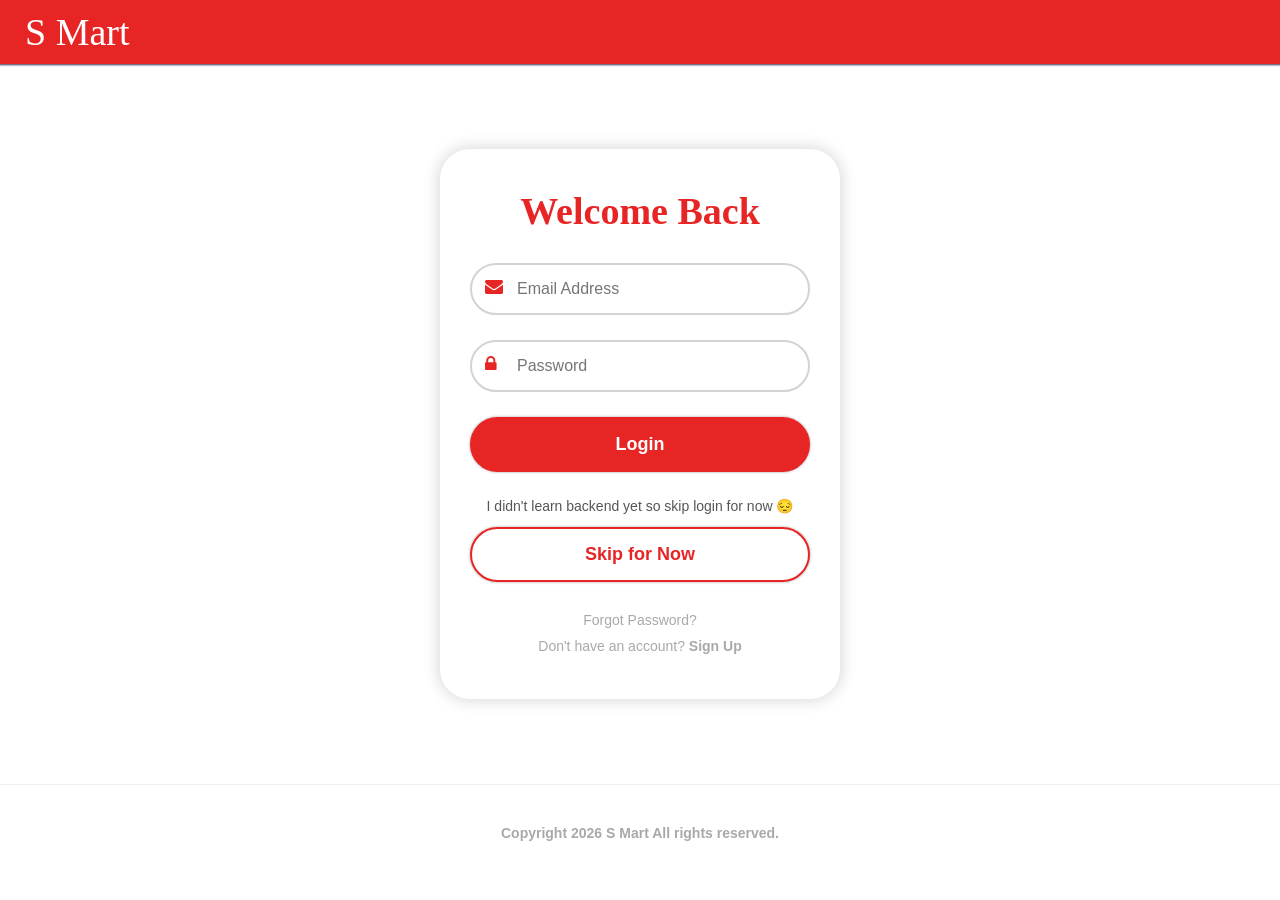
<file: index.html>
<!DOCTYPE html>
<html lang="en">

<head>
  <meta charset="UTF-8">
  <meta name="viewport" content="width=device-width, initial-scale=1.0">
  <title>Login - Sneha Mart</title>
  <link rel="stylesheet" href="https://cdnjs.cloudflare.com/ajax/libs/font-awesome/4.7.0/css/font-awesome.min.css">
  <link rel="stylesheet" href="index.css">
</head>

<body>
  <div class="nav">
    <span class="logo">S Mart</span>
  </div>

  <div class="login-container">
    <div class="login-card">
      <h1 class="login-title">Welcome Back</h1>
      
      <form action="#" method="POST">
        <div class="input-group">
          <i class="fa fa-envelope"></i>
          <input type="email" placeholder="Email Address" required>
        </div>
        
        <div class="input-group">
          <i class="fa fa-lock"></i>
          <input type="password" placeholder="Password" required>
        </div>
        
        <button type="submit" class="login-btn">Login</button>
      </form>

      <div class="backend-note">
        I didn't learn backend yet so skip login for now 😔
      </div>
      
      <a href="Home.html" class="skip-btn">Skip for Now</a>
      
      <div class="form-links">
        <a href="#">Forgot Password?</a>
        <br>
        <a href="#">Don't have an account? <b>Sign Up</b></a>
      </div>
    </div>
  </div>

  <div class="footer">
    <h6 class="f1">Copyright 2026 S Mart All rights reserved.</h6>
  </div>
</body>

</html>
</file>
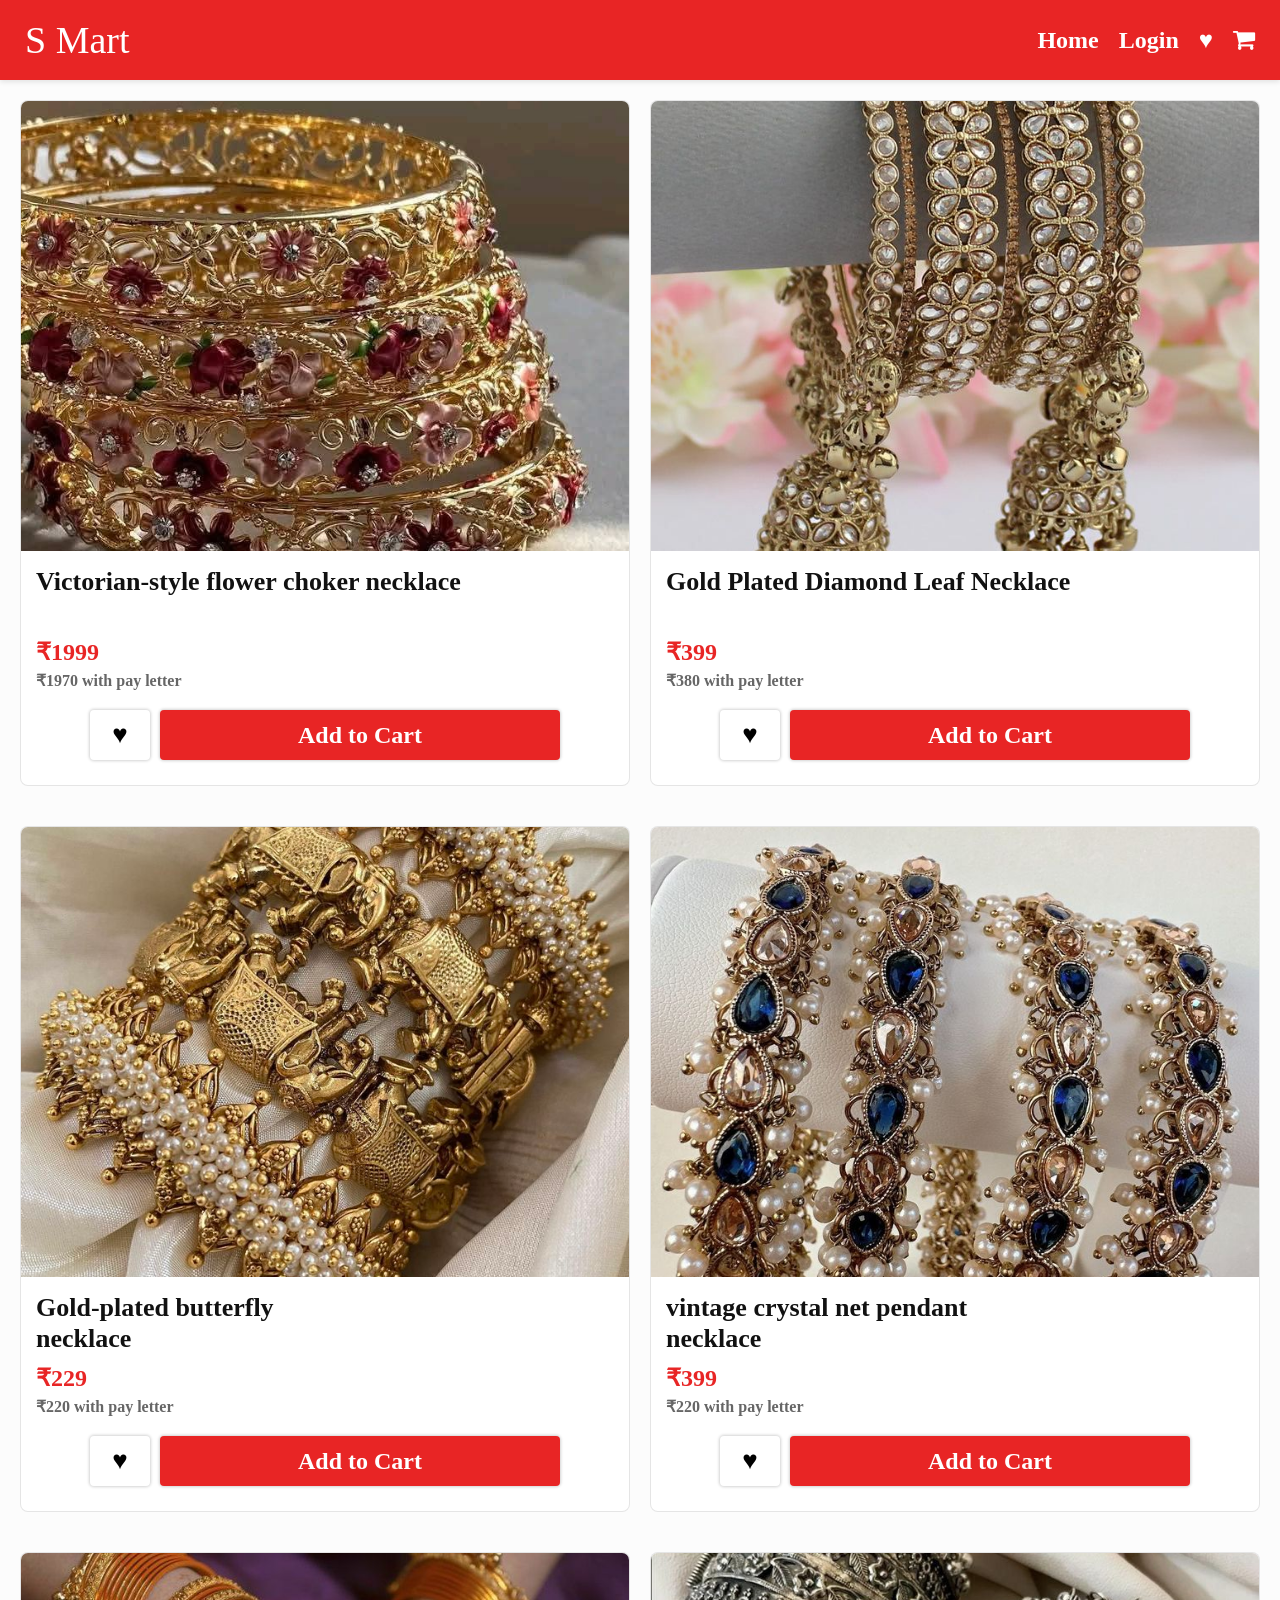
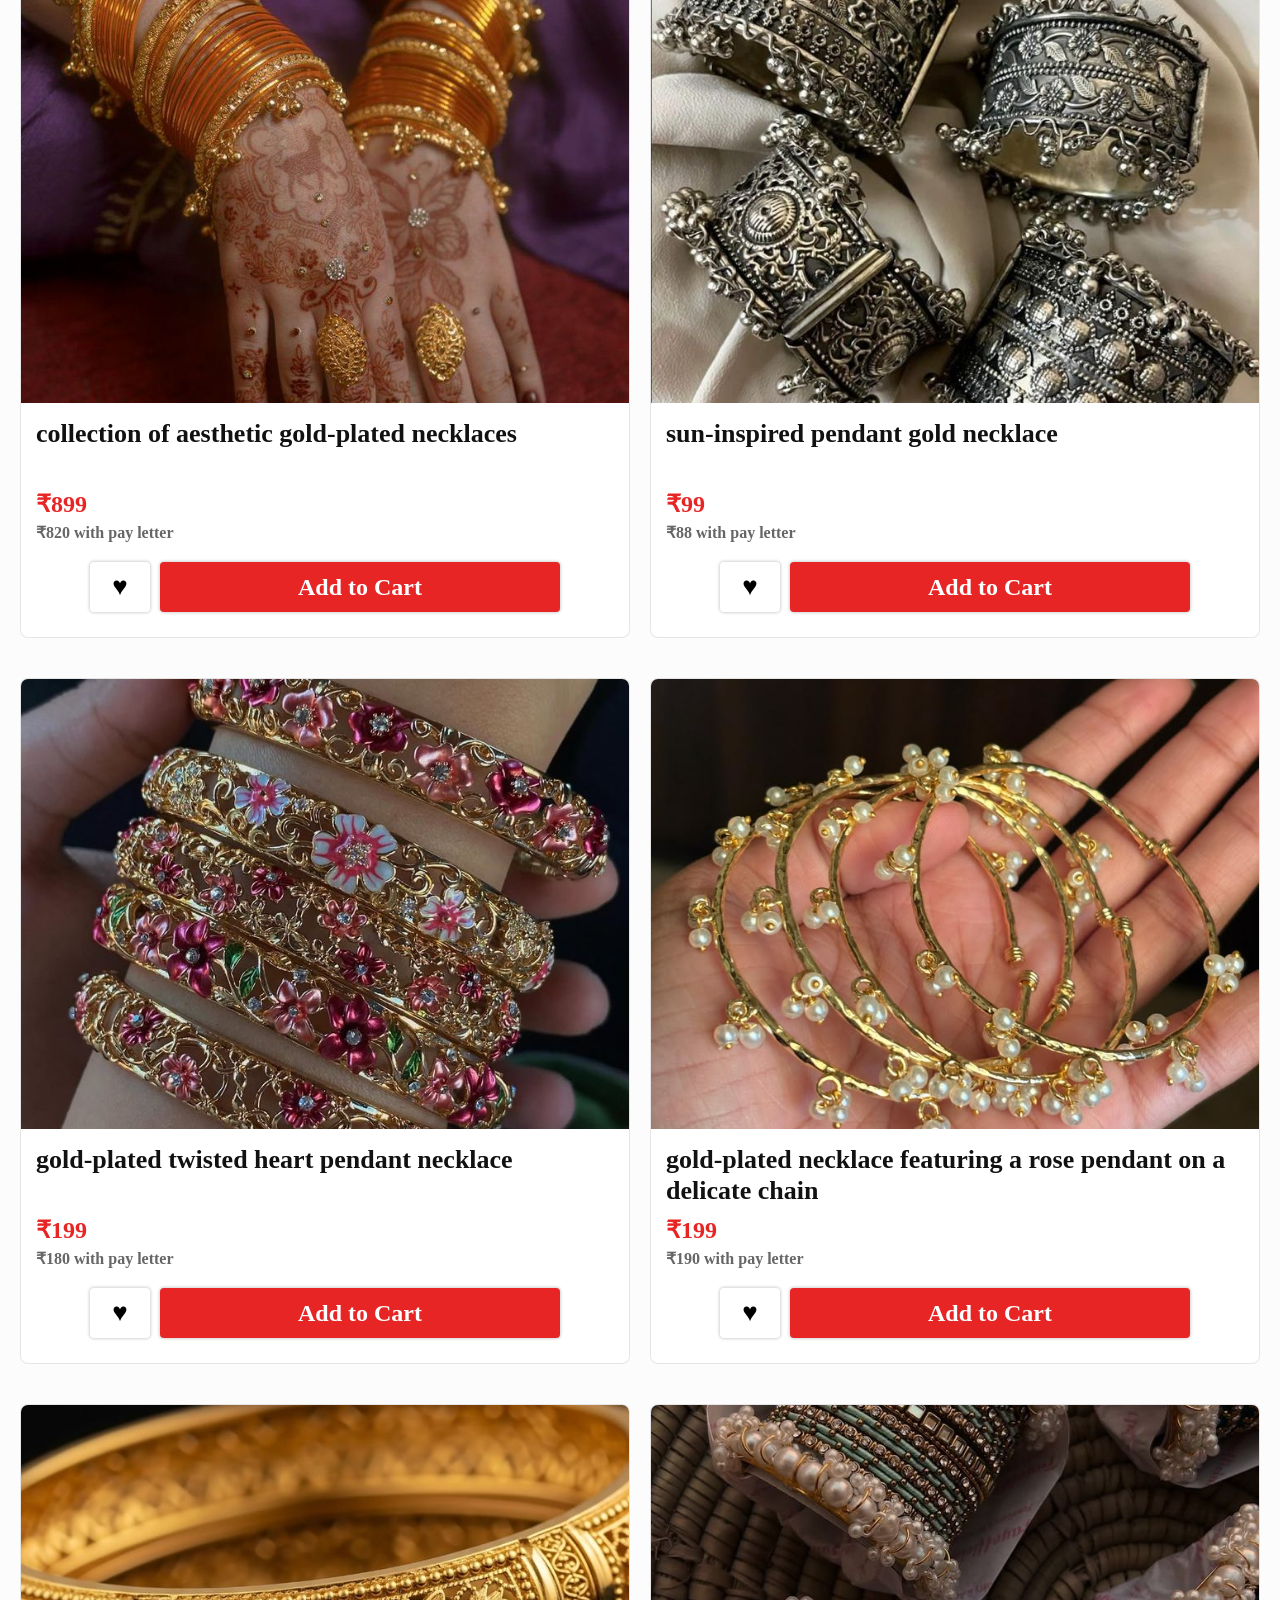
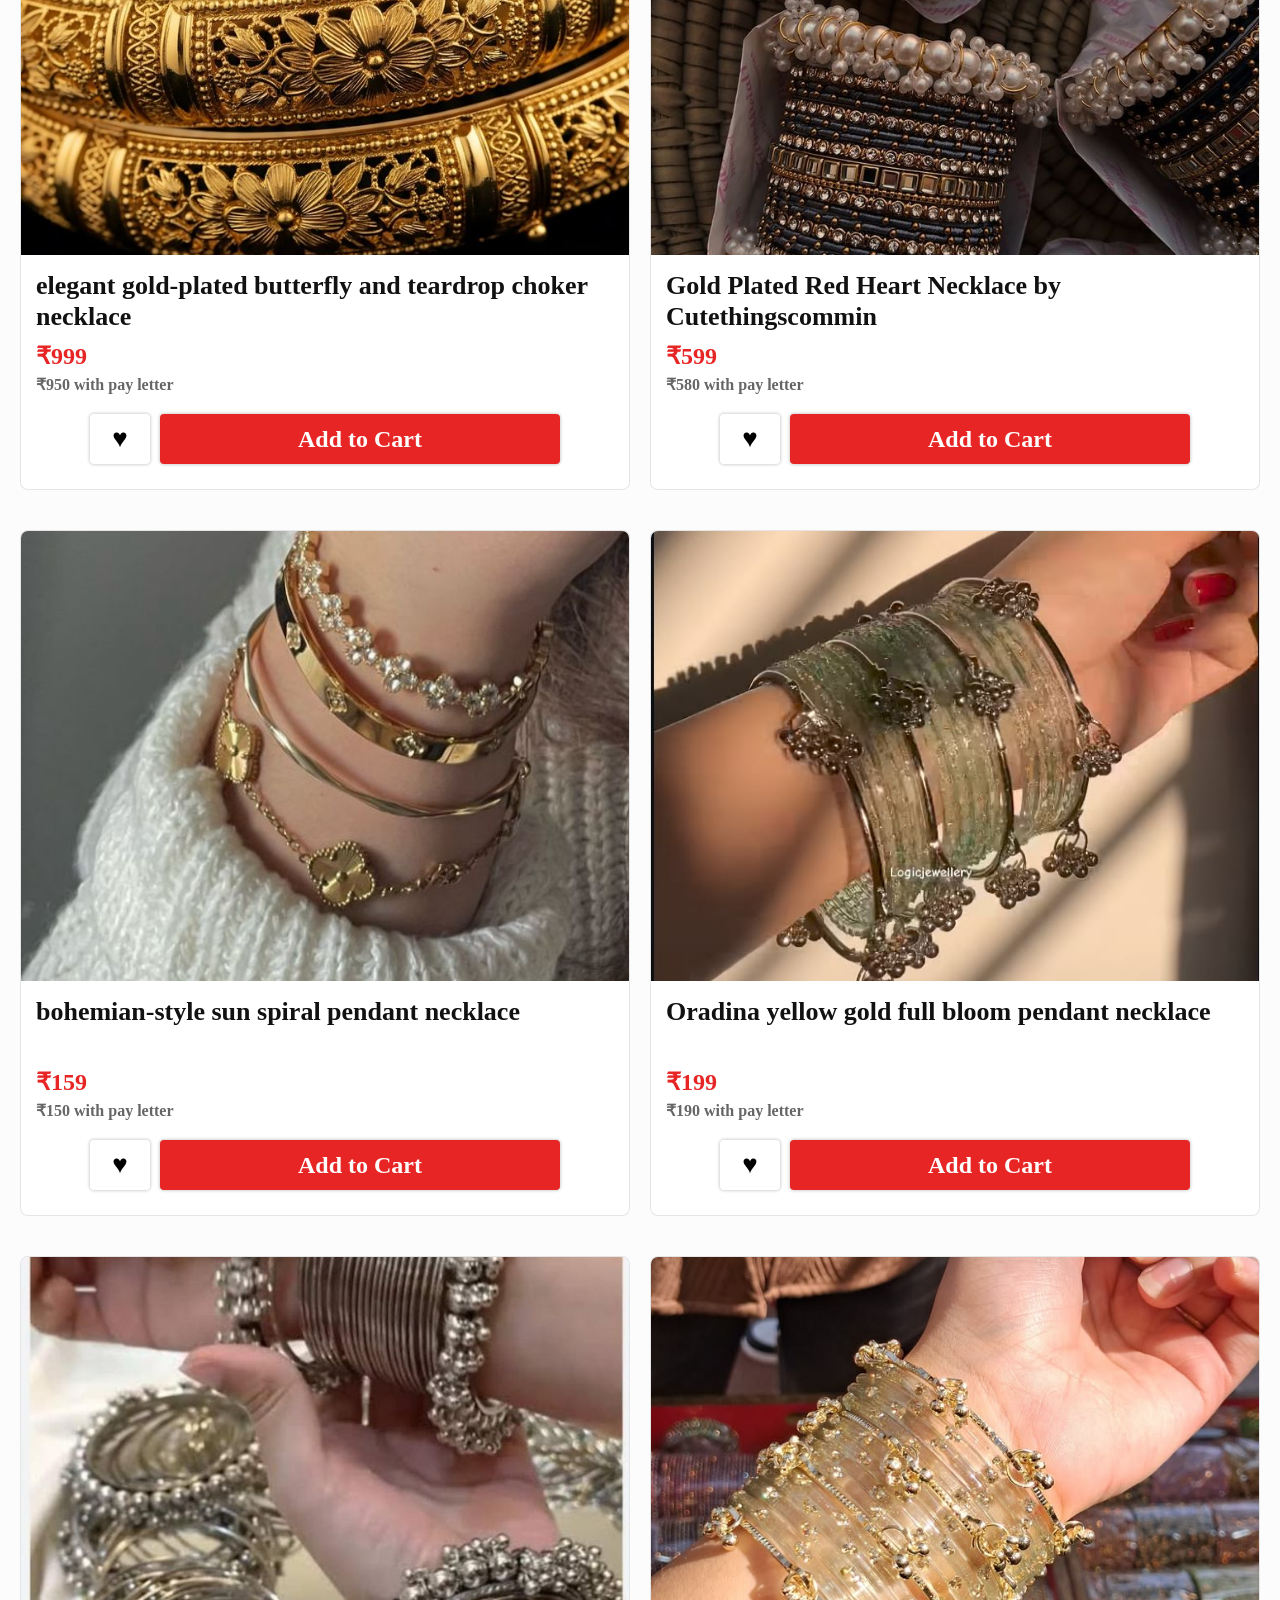
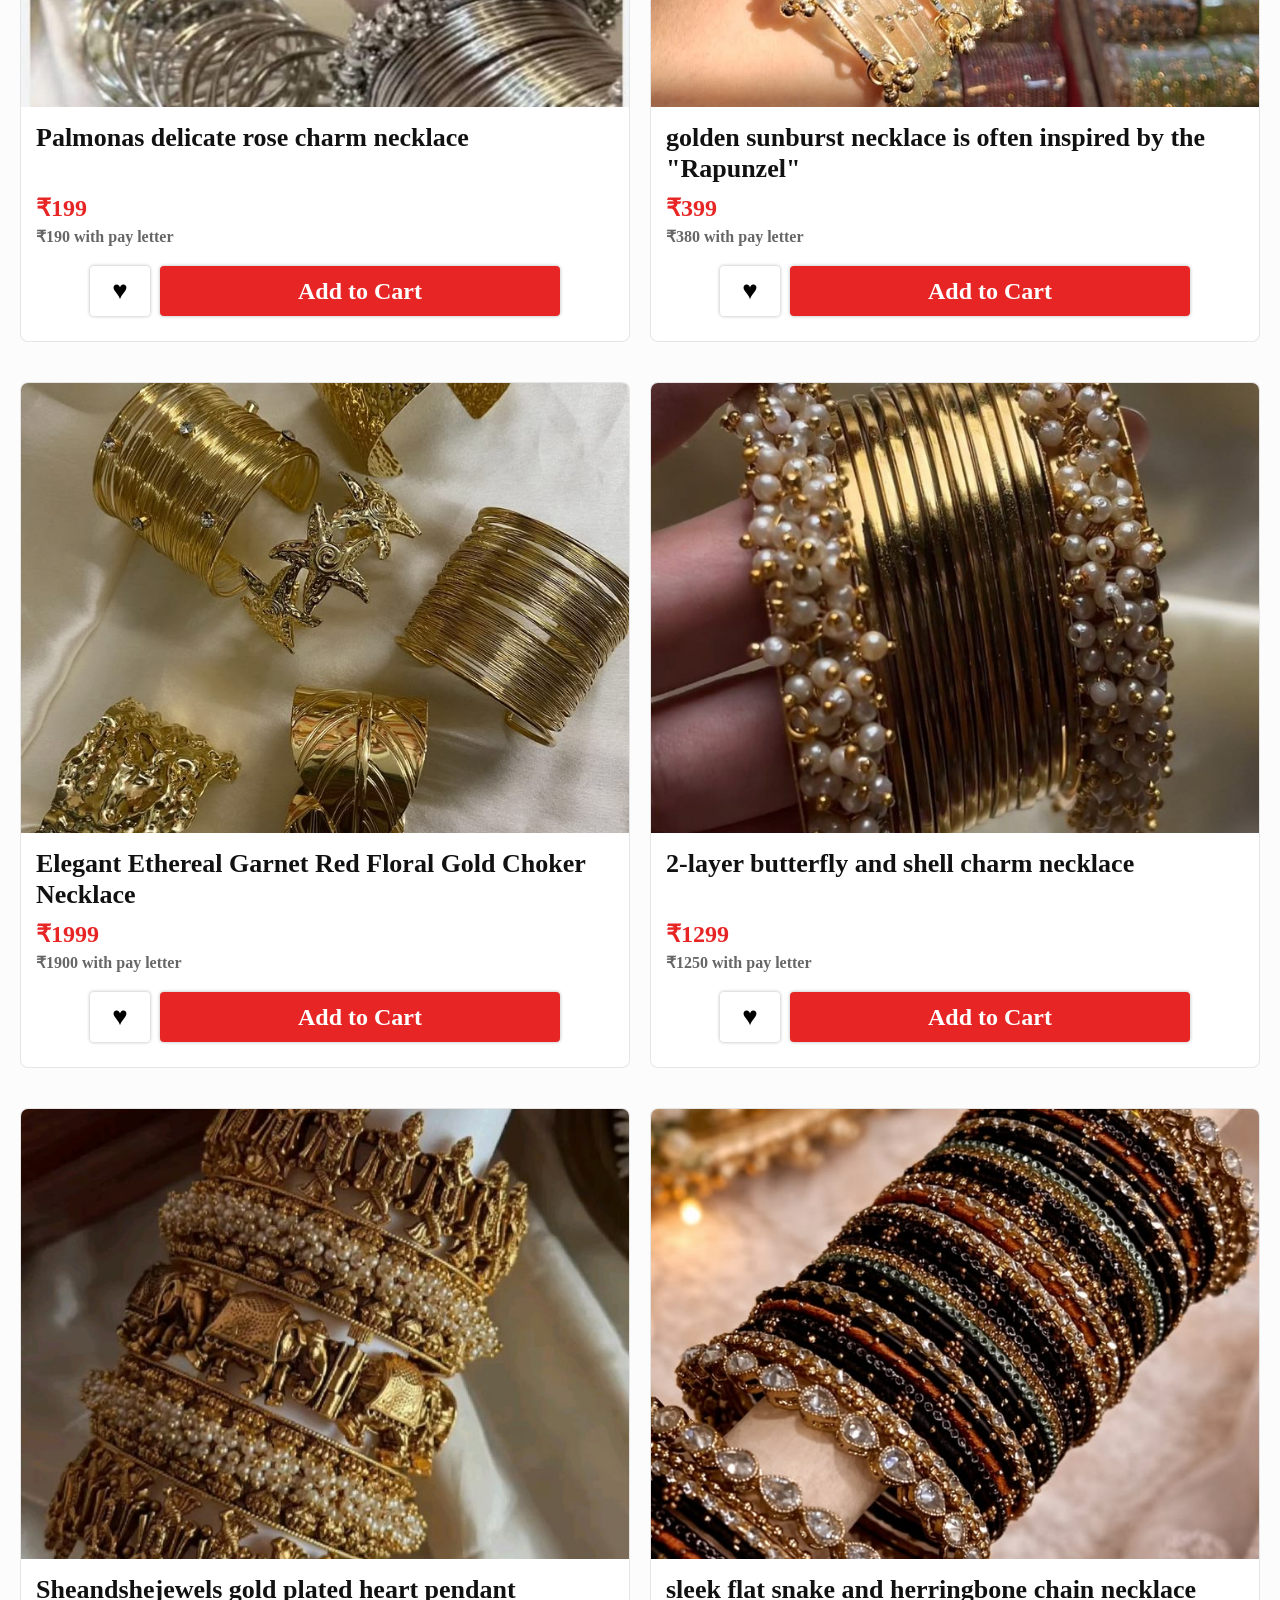
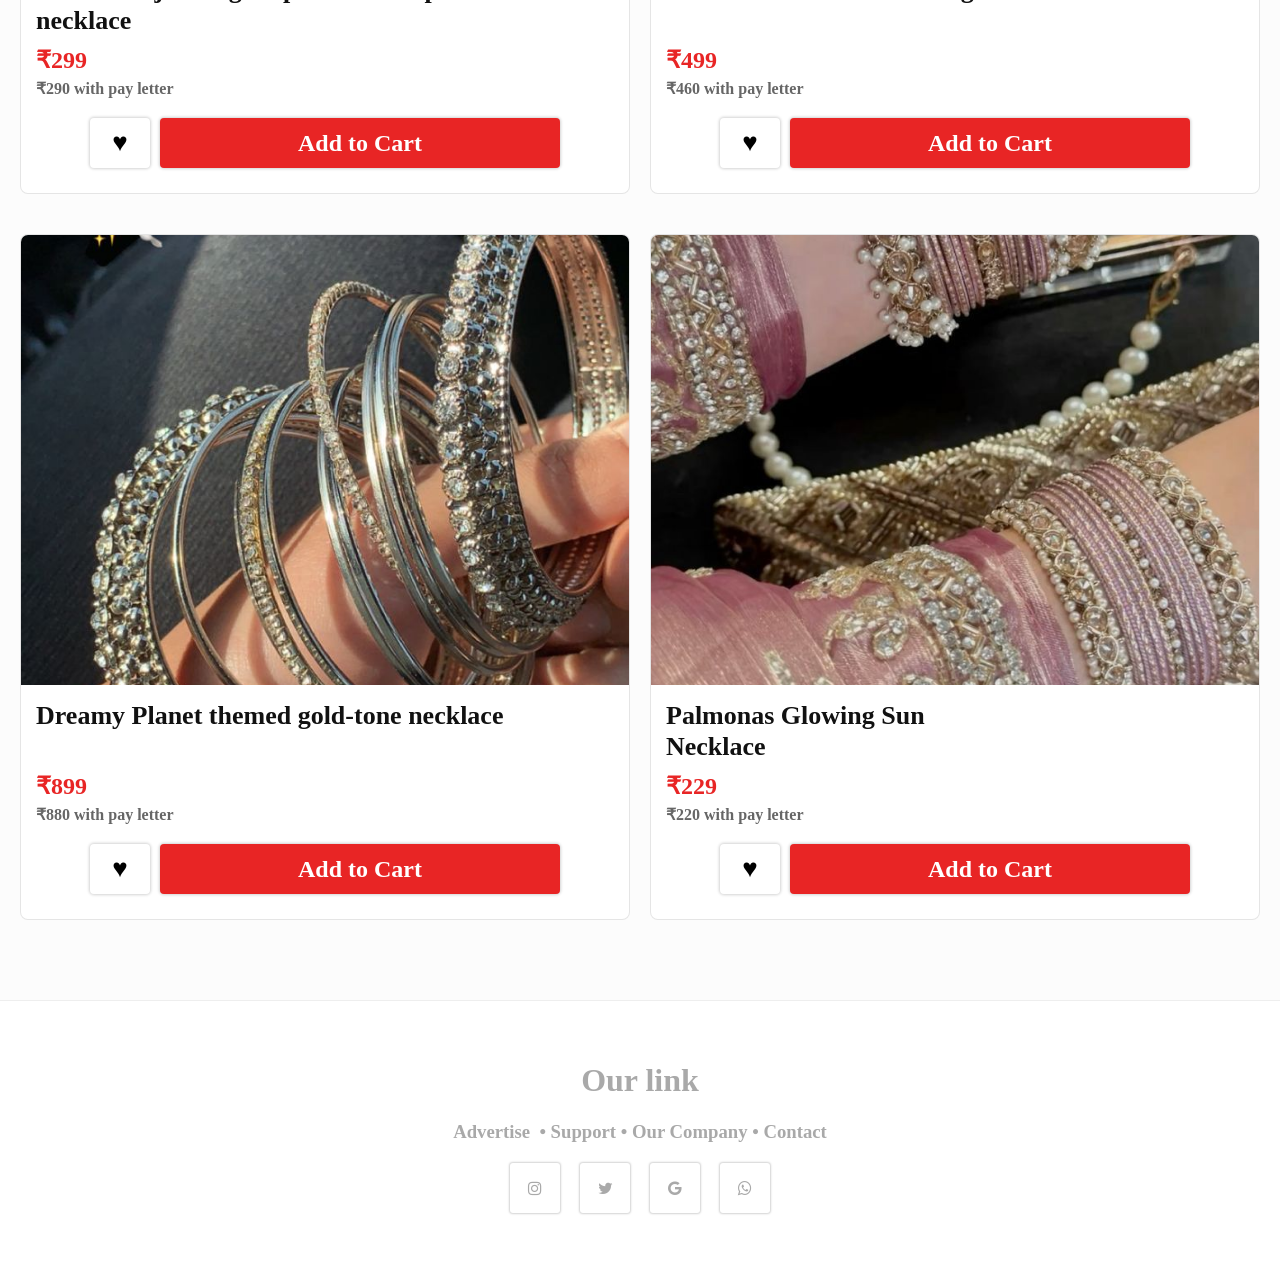
<file: breclet.html>
<!DOCTYPE html>
<html lang="en">

<head>
  <meta charset="UTF-8">
  <meta name="viewport" content="width=device-width, initial-scale=1.0">
  <title>Necklaces - S Mart</title>
  <link rel="stylesheet" href="https://cdnjs.cloudflare.com/ajax/libs/font-awesome/4.7.0/css/font-awesome.min.css">
  <link rel="stylesheet" href="pages.css">
</head>

<body>
  <div class="nav">
    <span class="logo">S Mart</span>
    <div class="nav-links">
      <a class="nav-h" href="Home.html">Home</a>
      <a class="nav-t" href="index.html">Login</a>
      <a class="nav-w" href="#">♥︎</a>
      <a class="nav-c" href="#"><i class="fa fa-shopping-cart"></i></a>
    </div>
  </div>

  <div class="products-container">
    <div class="j1">
      <div class="img-container"><img src="images/breclet/21.jpg" alt="product" /></div>
      <div class="U1">
        <h5 class="l1">Victorian-style flower choker necklace</h5>
        <h5 class="l2">₹1999</h5>
        <h6 class="l3">₹1970 with pay letter</h6>
      </div>
      <div class="img-bottom">
        <h1 class="l4">♥</h1>
        <h2 class="l5">Add to Cart</h2>
      </div>
    </div>
    <div class="j1">
      <div class="img-container"><img src="images/breclet/22.jpg" alt="product" /></div>
      <div class="U1">
        <h5 class="l1">Gold Plated Diamond Leaf Necklace</h5>
        <h5 class="l2">₹399</h5>
        <h6 class="l3">₹380 with pay letter</h6>
      </div>
      <div class="img-bottom">
        <h1 class="l4">♥</h1>
        <h2 class="l5">Add to Cart</h2>
      </div>
    </div>
  </div>

  <div class="products-container">
    <div class="j1">
      <div class="img-container"><img src="images/breclet/23.jpg" alt="product" /></div>
      <div class="U1">
        <h5 class="l1">Gold-plated butterfly <br> necklace</h5>
        <h5 class="l2">₹229</h5>
        <h6 class="l3">₹220 with pay letter</h6>
      </div>
      <div class="img-bottom">
        <h1 class="l4">♥</h1>
        <h2 class="l5">Add to Cart</h2>
      </div>
    </div>
    <div class="j1">
      <div class="img-container"><img src="images/breclet/24.jpg" alt="product" /></div>
      <div class="U1">
        <h5 class="l1">vintage crystal net pendant <br>necklace</h5>
        <h5 class="l2">₹399</h5>
        <h6 class="l3">₹220 with pay letter</h6>
      </div>
      <div class="img-bottom">
        <h1 class="l4">♥</h1>
        <h2 class="l5">Add to Cart</h2>
      </div>
    </div>
  </div>

  <div class="products-container">
    <div class="j1">
      <div class="img-container"><img src="images/breclet/25.jpg" alt="product" /></div>
      <div class="U1">
        <h5 class="l1">collection of aesthetic gold-plated necklaces</h5>
        <h5 class="l2">₹899</h5>
        <h6 class="l3">₹820 with pay letter</h6>
      </div>
      <div class="img-bottom">
        <h1 class="l4">♥</h1>
        <h2 class="l5">Add to Cart</h2>
      </div>
    </div>
    <div class="j1">
      <div class="img-container"><img src="images/breclet/26.jpg" alt="product" /></div>
      <div class="U1">
        <h5 class="l1">sun-inspired pendant gold necklace</h5>
        <h5 class="l2">₹99</h5>
        <h6 class="l3">₹88 with pay letter</h6>
      </div>
      <div class="img-bottom">
        <h1 class="l4">♥</h1>
        <h2 class="l5">Add to Cart</h2>
      </div>
    </div>
  </div>

  <div class="products-container">
    <div class="j1">
      <div class="img-container"><img src="images/breclet/27.jpg" alt="product" /></div>
      <div class="U1">
        <h5 class="l1">gold-plated twisted heart pendant necklace</h5>
        <h5 class="l2">₹199</h5>
        <h6 class="l3">₹180 with pay letter</h6>
      </div>
      <div class="img-bottom">
        <h1 class="l4">♥</h1>
        <h2 class="l5">Add to Cart</h2>
      </div>
    </div>
    <div class="j1">
      <div class="img-container"><img src="images/breclet/28.jpg" alt="product" /></div>
      <div class="U1">
        <h5 class="l1">gold-plated necklace featuring a rose pendant on a delicate chain</h5>
        <h5 class="l2">₹199</h5>
        <h6 class="l3">₹190 with pay letter</h6>
      </div>
      <div class="img-bottom">
        <h1 class="l4">♥</h1>
        <h2 class="l5">Add to Cart</h2>
      </div>
    </div>
  </div>

  <div class="products-container">
    <div class="j1">
      <div class="img-container"><img src="images/breclet/29.jpg" alt="product" /></div>
      <div class="U1">
        <h5 class="l1">elegant gold-plated butterfly and teardrop choker necklace</h5>
        <h5 class="l2">₹999</h5>
        <h6 class="l3">₹950 with pay letter</h6>
      </div>
      <div class="img-bottom">
        <h1 class="l4">♥</h1>
        <h2 class="l5">Add to Cart</h2>
      </div>
    </div>
    <div class="j1">
      <div class="img-container"><img src="images/breclet/30.jpg" alt="product" /></div>
      <div class="U1">
        <h5 class="l1">Gold Plated Red Heart Necklace by Cutethingscommin</h5>
        <h5 class="l2">₹599</h5>
        <h6 class="l3">₹580 with pay letter</h6>
      </div>
      <div class="img-bottom">
        <h1 class="l4">♥</h1>
        <h2 class="l5">Add to Cart</h2>
      </div>
    </div>
  </div>

  <div class="products-container">
    <div class="j1">
      <div class="img-container"><img src="images/breclet/31.jpg" alt="product" /></div>
      <div class="U1">
        <h5 class="l1">bohemian-style sun spiral pendant necklace</h5>
        <h5 class="l2">₹159</h5>
        <h6 class="l3">₹150 with pay letter</h6>
      </div>
      <div class="img-bottom">
        <h1 class="l4">♥</h1>
        <h2 class="l5">Add to Cart</h2>
      </div>
    </div>
    <div class="j1">
      <div class="img-container"><img src="images/breclet/32.jpg" alt="product" /></div>
      <div class="U1">
        <h5 class="l1">Oradina yellow gold full bloom pendant necklace</h5>
        <h5 class="l2">₹199</h5>
        <h6 class="l3">₹190 with pay letter</h6>
      </div>
      <div class="img-bottom">
        <h1 class="l4">♥</h1>
        <h2 class="l5">Add to Cart</h2>
      </div>
    </div>
  </div>

  <div class="products-container">
    <div class="j1">
      <div class="img-container"><img src="images/breclet/33.jpg" alt="product" /></div>
      <div class="U1">
        <h5 class="l1">Palmonas delicate rose charm necklace</h5>
        <h5 class="l2">₹199</h5>
        <h6 class="l3">₹190 with pay letter</h6>
      </div>
      <div class="img-bottom">
        <h1 class="l4">♥</h1>
        <h2 class="l5">Add to Cart</h2>
      </div>
    </div>
    <div class="j1">
      <div class="img-container"><img src="images/breclet/34.jpg" alt="product" /></div>
      <div class="U1">
        <h5 class="l1">golden sunburst necklace is often inspired by the "Rapunzel"</h5>
        <h5 class="l2">₹399</h5>
        <h6 class="l3">₹380 with pay letter</h6>
      </div>
      <div class="img-bottom">
        <h1 class="l4">♥</h1>
        <h2 class="l5">Add to Cart</h2>
      </div>
    </div>
  </div>

  <div class="products-container">
    <div class="j1">
      <div class="img-container"><img src="images/breclet/35.jpg" alt="product" /></div>
      <div class="U1">
        <h5 class="l1">Elegant Ethereal Garnet Red Floral Gold Choker Necklace</h5>
        <h5 class="l2">₹1999</h5>
        <h6 class="l3">₹1900 with pay letter</h6>
      </div>
      <div class="img-bottom">
        <h1 class="l4">♥</h1>
        <h2 class="l5">Add to Cart</h2>
      </div>
    </div>
    <div class="j1">
      <div class="img-container"><img src="images/breclet/36.jpg" alt="product" /></div>
      <div class="U1">
        <h5 class="l1">2-layer butterfly and shell charm necklace</h5>
        <h5 class="l2">₹1299</h5>
        <h6 class="l3">₹1250 with pay letter</h6>
      </div>
      <div class="img-bottom">
        <h1 class="l4">♥</h1>
        <h2 class="l5">Add to Cart</h2>
      </div>
    </div>
  </div>

  <div class="products-container">
    <div class="j1">
      <div class="img-container"><img src="images/breclet/37.jpg" alt="product" /></div>
      <div class="U1">
        <h5 class="l1">Sheandshejewels gold plated heart pendant necklace</h5>
        <h5 class="l2">₹299</h5>
        <h6 class="l3">₹290 with pay letter</h6>
      </div>
      <div class="img-bottom">
        <h1 class="l4">♥</h1>
        <h2 class="l5">Add to Cart</h2>
      </div>
    </div>
    <div class="j1">
      <div class="img-container"><img src="images/breclet/38.jpg" alt="product" /></div>
      <div class="U1">
        <h5 class="l1">sleek flat snake and herringbone chain necklace</h5>
        <h5 class="l2">₹499</h5>
        <h6 class="l3">₹460 with pay letter</h6>
      </div>
      <div class="img-bottom">
        <h1 class="l4">♥</h1>
        <h2 class="l5">Add to Cart</h2>
      </div>
    </div>
  </div>

  <div class="products-container">
    <div class="j1">
      <div class="img-container"><img src="images/breclet/39.jpg" alt="product" /></div>
      <div class="U1">
        <h5 class="l1">Dreamy Planet themed gold-tone necklace</h5>
        <h5 class="l2">₹899</h5>
        <h6 class="l3">₹880 with pay letter</h6>
      </div>
      <div class="img-bottom">
        <h1 class="l4">♥</h1>
        <h2 class="l5">Add to Cart</h2>
      </div>
    </div>
    <div class="j1">
      <div class="img-container"><img src="images/breclet/40.jpg" alt="product" /></div>
      <div class="U1">
        <h5 class="l1">Palmonas Glowing Sun <br>Necklace</h5>
        <h5 class="l2">₹229</h5>
        <h6 class="l3">₹220 with pay letter</h6>
      </div>
      <div class="img-bottom">
        <h1 class="l4">♥</h1>
        <h2 class="l5">Add to Cart</h2>
      </div>
    </div>
  </div>

  <div class="footer">
    <h1 class="f1">Our link</h1>
    <h3 class="f1">Advertise&nbsp; •&nbsp;Support&nbsp;•&nbsp;Our Company&nbsp;•&nbsp;Contact</h3>
    <div class="footer-app">
      <div><i class="fa fa-instagram"></i></div>
      <div><i class="fa fa-twitter"></i></div>
      <div><i class="fa fa-google"></i></div>
      <div><i class="fa fa-whatsapp"></i></div>
    </div>
  </div>
</body>

</html>
</file>
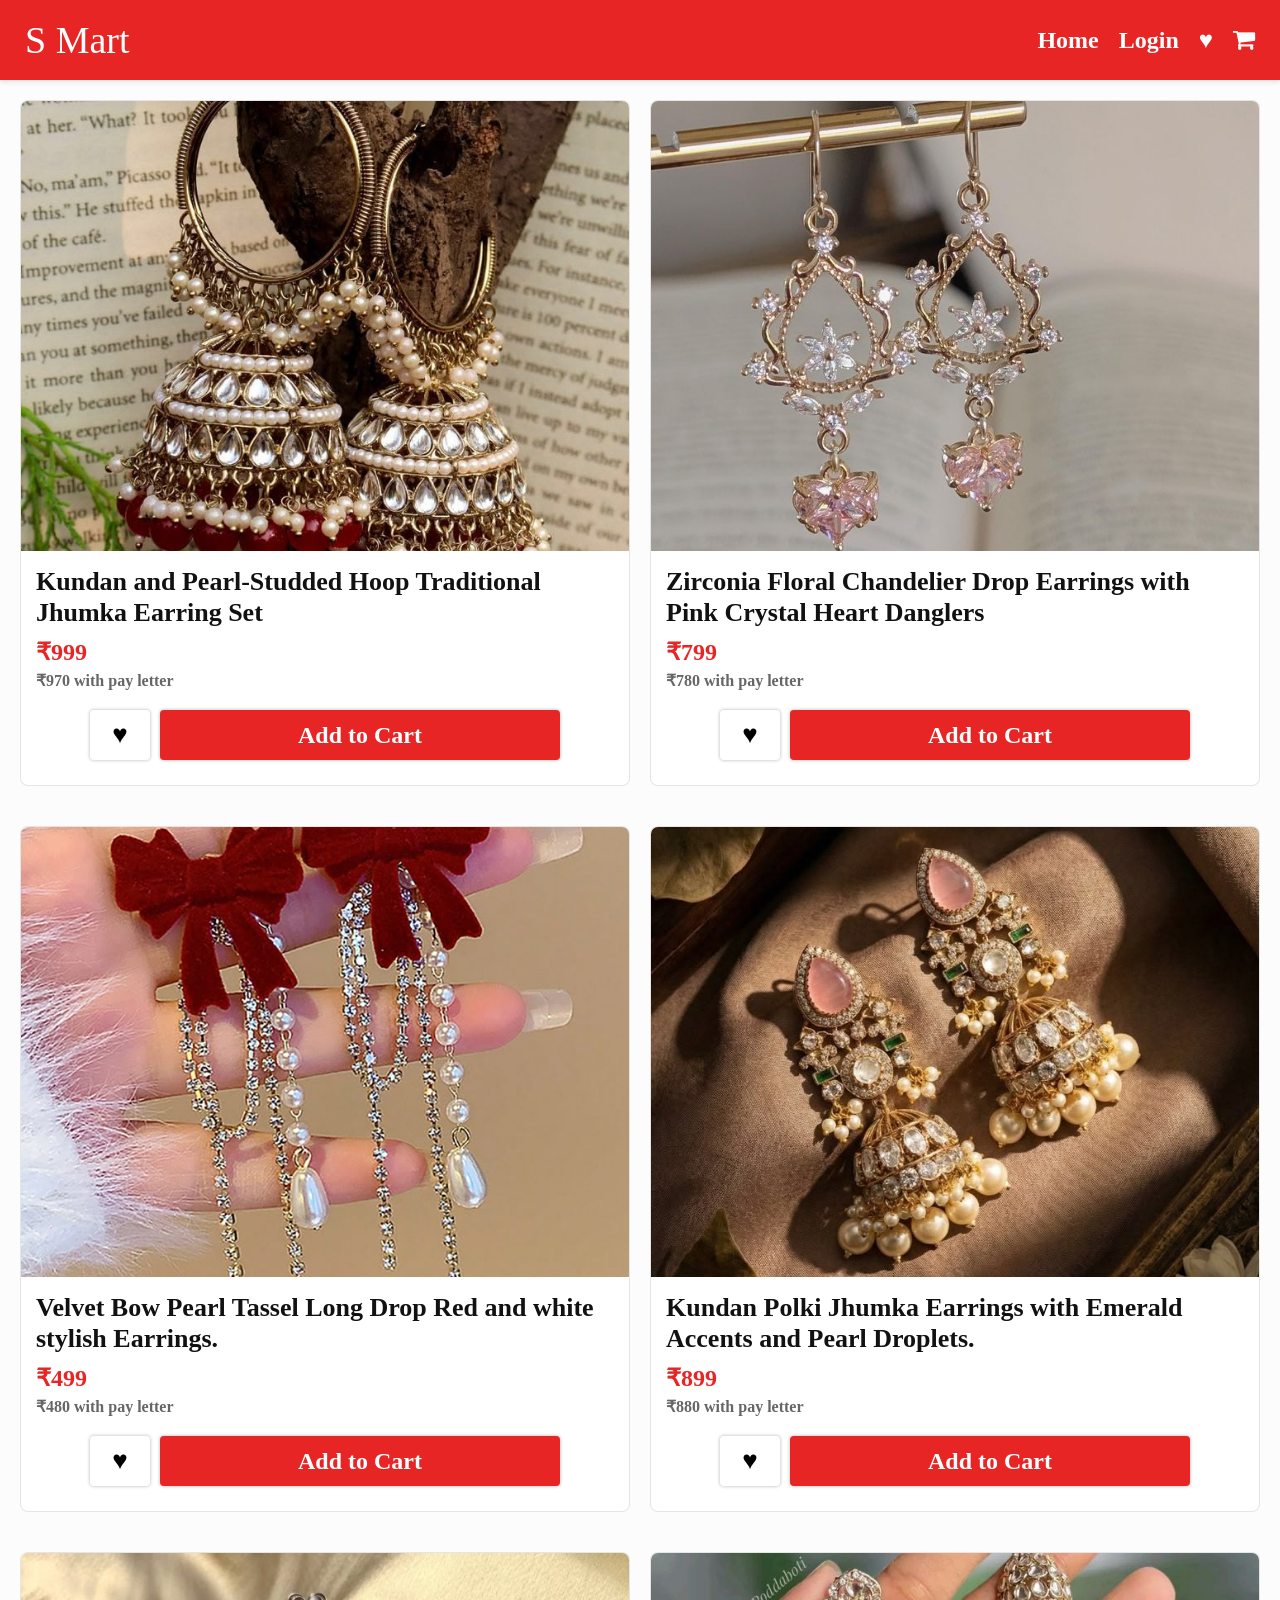
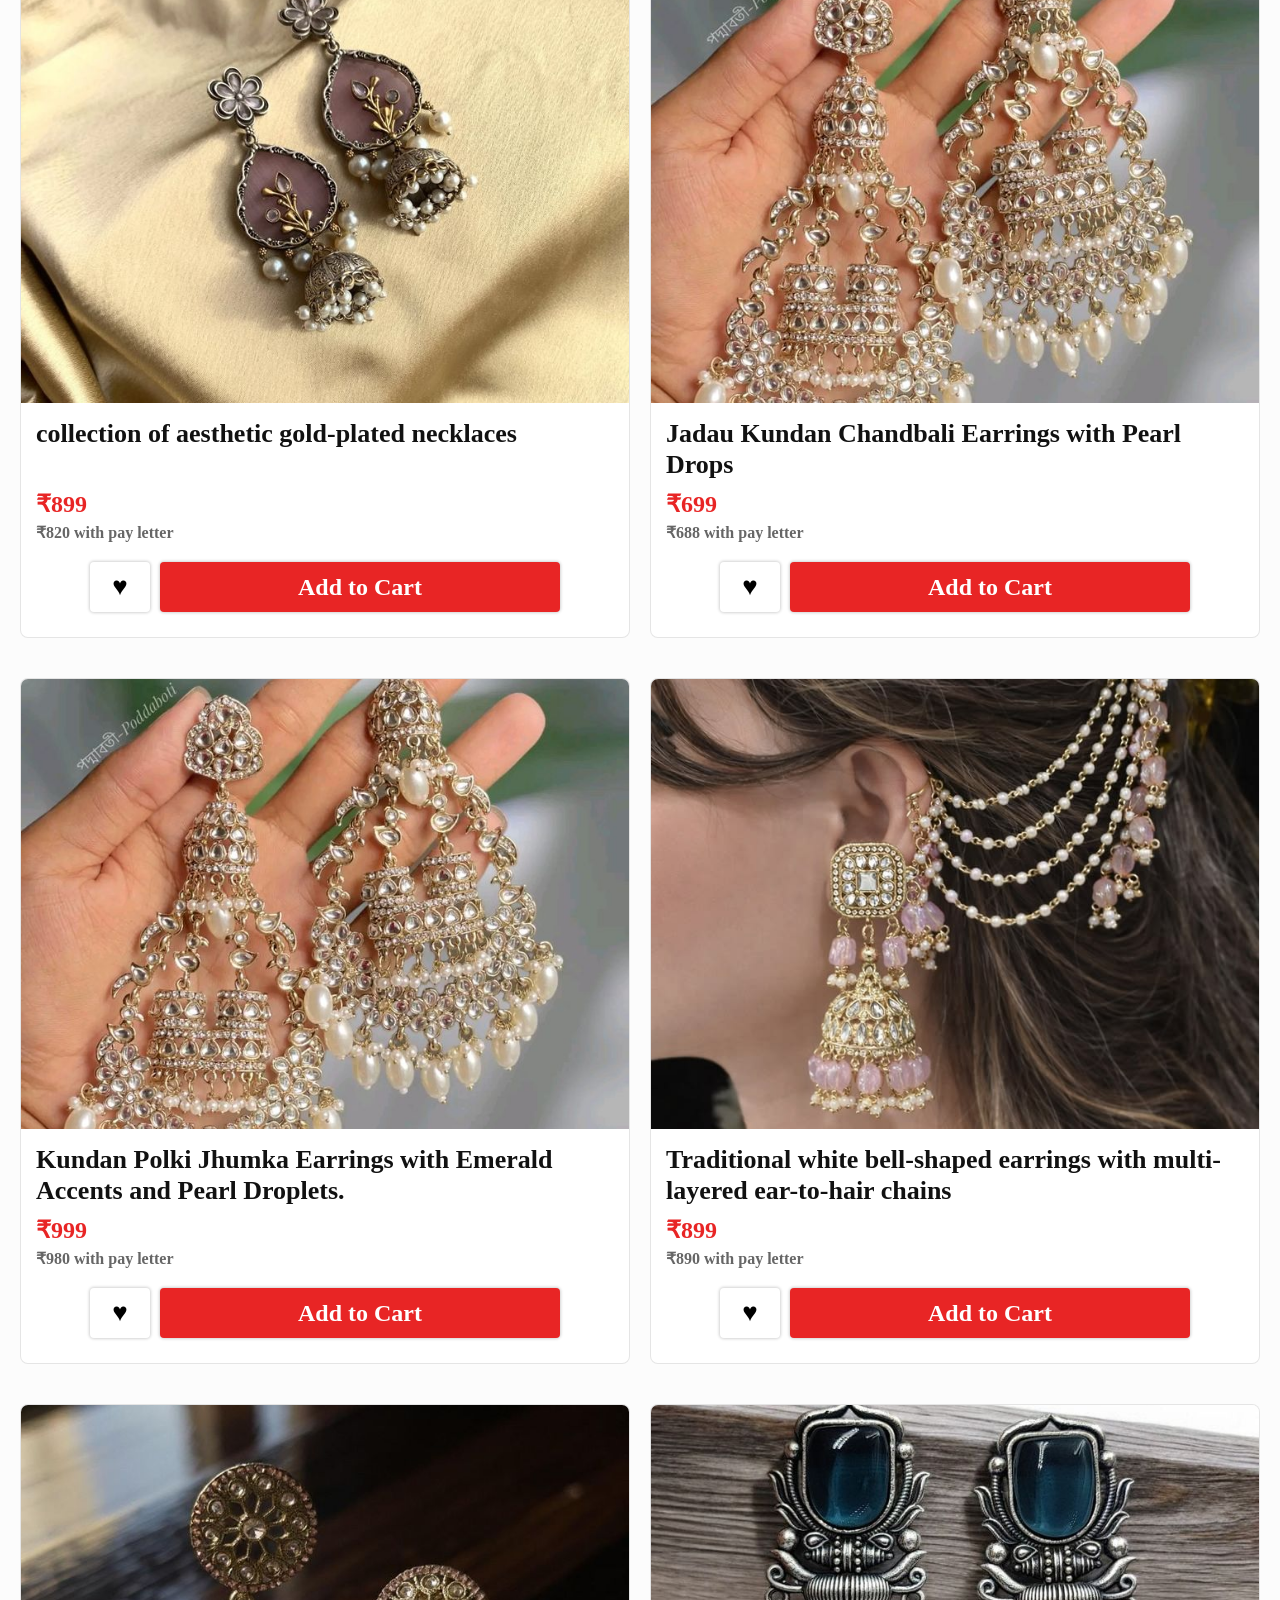
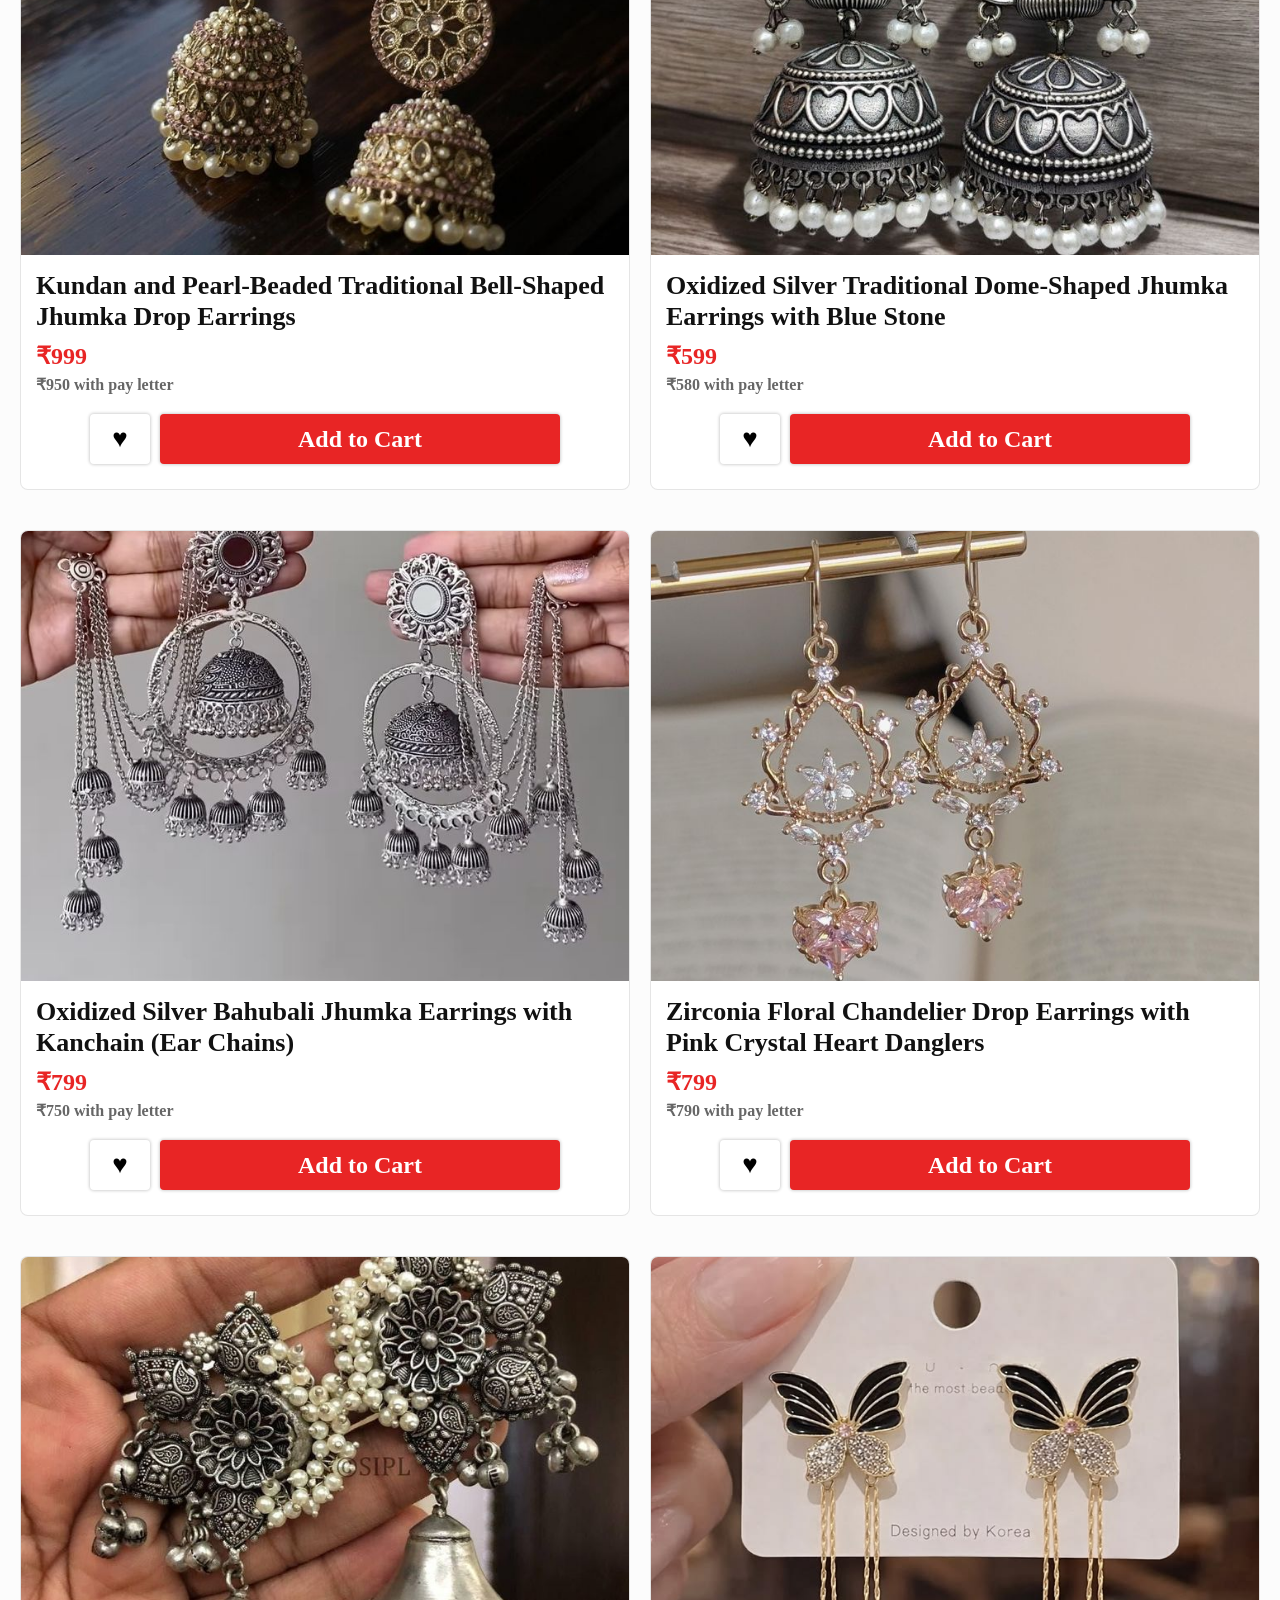
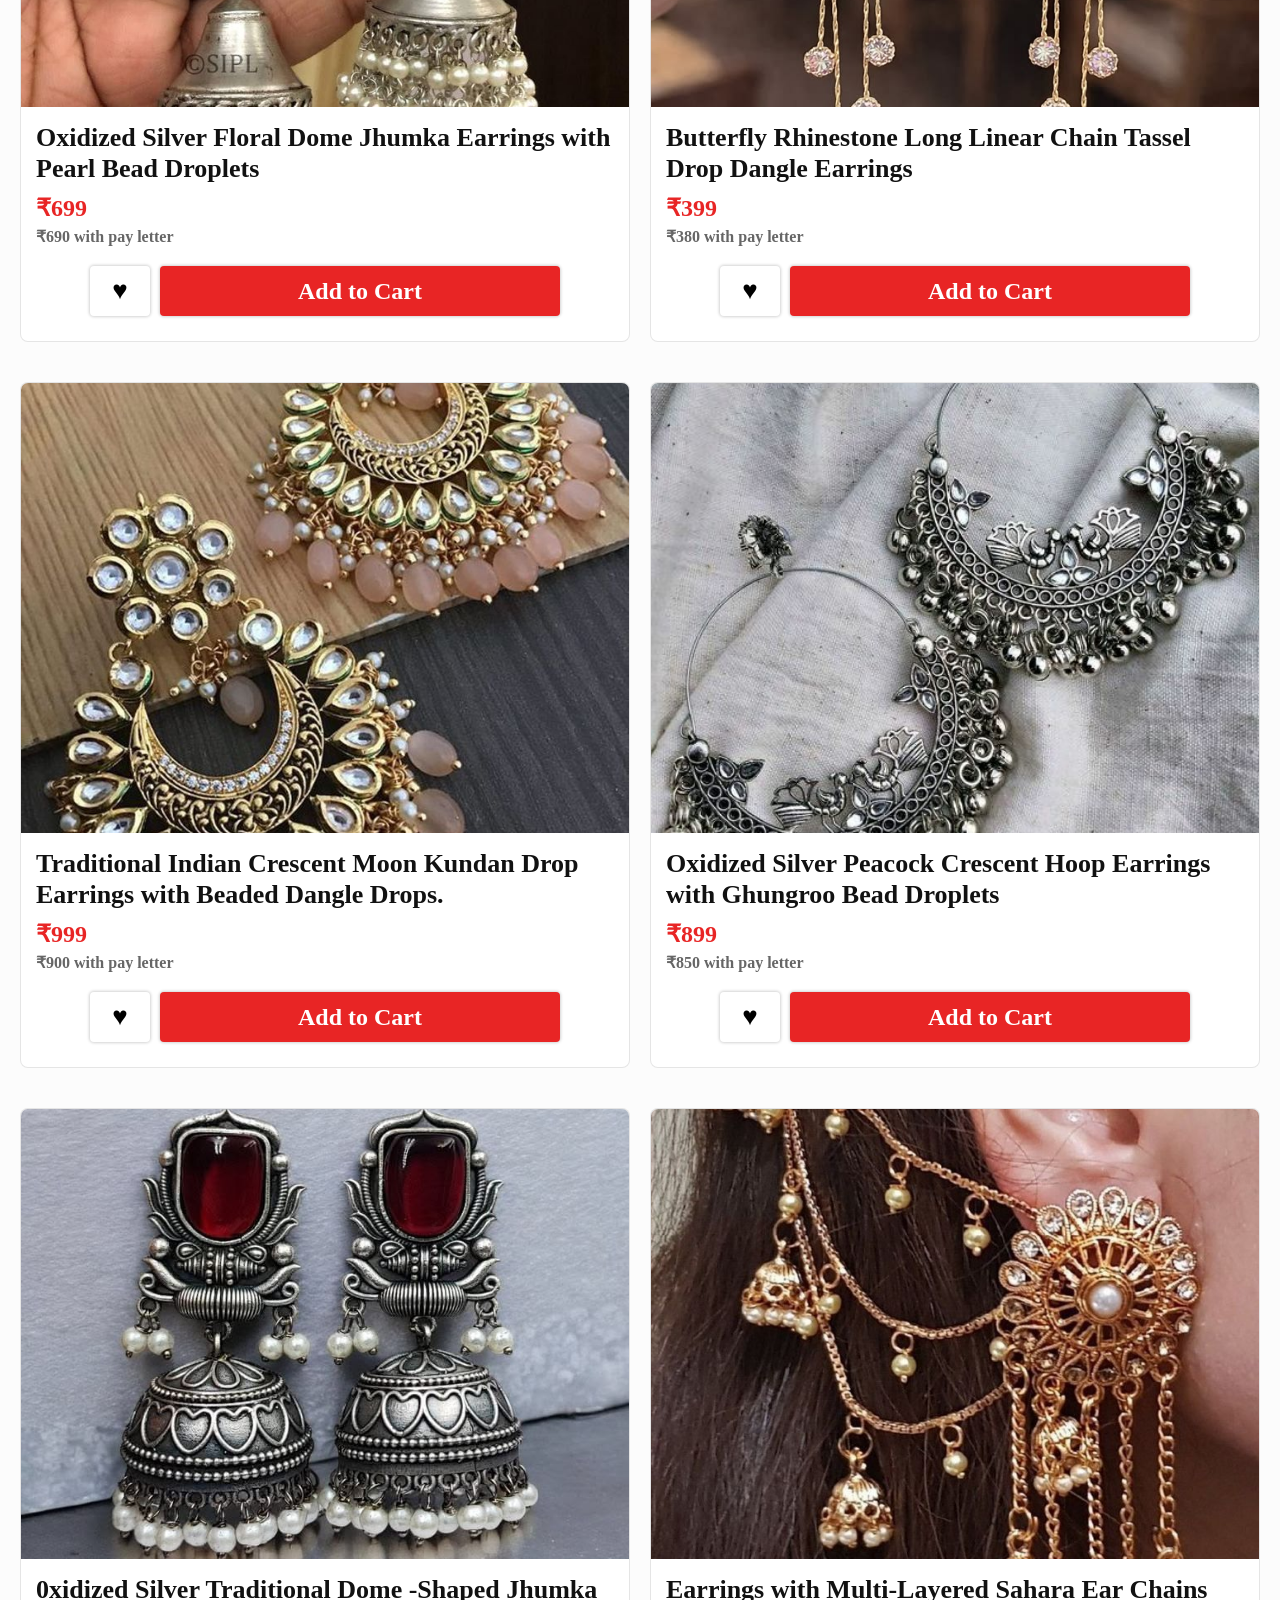
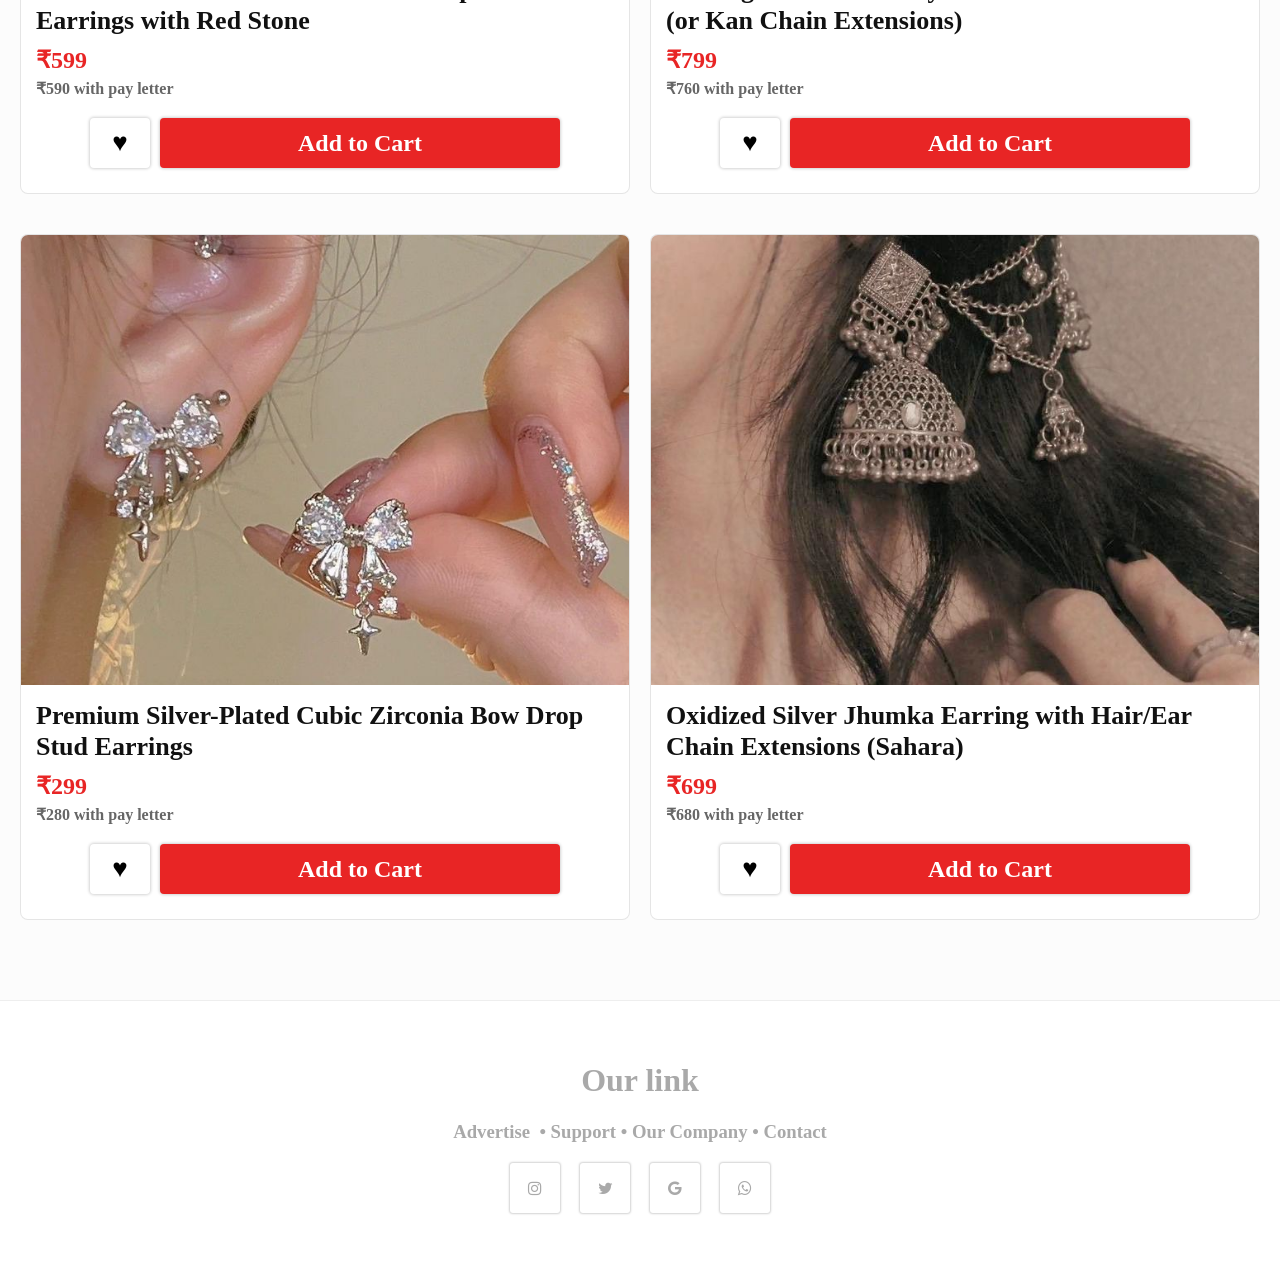
<file: earings.html>
<!DOCTYPE html>
<html lang="en">

<head>
  <meta charset="UTF-8">
  <meta name="viewport" content="width=device-width, initial-scale=1.0">
  <title>Necklaces - S Mart</title>
  <link rel="stylesheet" href="https://cdnjs.cloudflare.com/ajax/libs/font-awesome/4.7.0/css/font-awesome.min.css">
  
  <link rel="stylesheet" href="pages.css">
</head>

<body>
  <div class="nav">
    <span class="logo">S Mart</span>
    <div class="nav-links">
      <a class="nav-h" href="Home.html">Home</a>
      <a class="nav-t" href="index.html">Login</a>
      <a class="nav-w" href="#">♥︎</a>
      <a class="nav-c" href="#"><i class="fa fa-shopping-cart"></i></a>
    </div>
  </div>
  
  <div class="products-container">
    <div class="j1">
      <div class="img-container"><img src="images/earrings/61.jpg" alt="product" /></div>
      <div class="U1">
        <h5 class="l1">Kundan and Pearl-Studded Hoop Traditional Jhumka Earring Set</h5>
        <h5 class="l2">₹999</h5>
        <h6 class="l3">₹970 with pay letter</h6>
      </div>
      <div class="img-bottom">
        <h1 class="l4">♥</h1>
       <h2 class="l5">Add to Cart </h2>
      </div>
    </div>
    <div class="j1">
      <div class="img-container"><img src="images/earrings/72.jpg" alt="product" /></div>
      <div class="U1">
        <h5 class="l1">Zirconia Floral Chandelier Drop Earrings with Pink Crystal Heart Danglers</h5>
        <h5 class="l2">₹799</h5>
        <h6 class="l3">₹780 with pay letter</h6>
      </div>
      <div class="img-bottom">
        <h1 class="l4">♥</h1>
        <h2 class="l5">Add to Cart </h2>
      </div>
    </div>
  </div>
  
  <div class="products-container">
    <div class="j1">
      <div class="img-container"><img src="images/earrings/63.jpg" alt="product" /></div>
      <div class="U1">
        <h5 class="l1">Velvet Bow Pearl Tassel Long Drop Red and white stylish Earrings.</h5>
        <h5 class="l2">₹499</h5>
        <h6 class="l3">₹480 with pay letter</h6>
      </div>
      <div class="img-bottom">
        <h1 class="l4">♥</h1>
        <h2 class="l5">Add to Cart </h2>
      </div>
    </div>
    <div class="j1">
      <div class="img-container"><img src="images/earrings/64.jpg" alt="product" /></div>
      <div class="U1">
        <h5 class="l1">Kundan Polki Jhumka Earrings with Emerald Accents and Pearl Droplets.</h5>
        <h5 class="l2">₹899</h5>
        <h6 class="l3">₹880 with pay letter</h6>
      </div>
      <div class="img-bottom">
        <h1 class="l4">♥</h1>
        <h2 class="l5">Add to Cart </h2>
      </div>
    </div>
  </div>
  
  <div class="products-container">
    <div class="j1">
      <div class="img-container"><img src="images/earrings/65.jpg" alt="product" /></div>
      <div class="U1">
        <h5 class="l1">collection of aesthetic gold-plated necklaces</h5>
        <h5 class="l2">₹899</h5>
        <h6 class="l3">₹820 with pay letter</h6>
      </div>
      <div class="img-bottom">
        <h1 class="l4">♥</h1>
        <h2 class="l5">Add to Cart </h2>
      </div>
    </div>
    <div class="j1">
      <div class="img-container"><img src="images/earrings/66.jpg" alt="product" /></div>
      <div class="U1">
        <h5 class="l1">Jadau Kundan Chandbali Earrings with Pearl Drops</h5>
        <h5 class="l2">₹699</h5>
        <h6 class="l3">₹688 with pay letter</h6>
      </div>
      <div class="img-bottom">
        <h1 class="l4">♥</h1>
        <h2 class="l5">Add to Cart </h2>
      </div>
    </div>
  </div>
  
  <div class="products-container">
    <div class="j1">
      <div class="img-container"><img src="images/earrings/67.jpg" alt="product" /></div>
      <div class="U1">
        <h5 class="l1">Kundan Polki Jhumka Earrings with Emerald Accents and Pearl Droplets.</h5>
        <h5 class="l2">₹999</h5>
        <h6 class="l3">₹980 with pay letter</h6>
      </div>
      <div class="img-bottom">
        <h1 class="l4">♥</h1>
        <h2 class="l5">Add to Cart </h2>
      </div>
    </div>
    <div class="j1">
      <div class="img-container"><img src="images/earrings/68.jpg" alt="product" /></div>
      <div class="U1">
        <h5 class="l1">Traditional white bell-shaped earrings with multi-layered ear-to-hair chains</h5>
        <h5 class="l2">₹899</h5>
        <h6 class="l3">₹890 with pay letter</h6>
      </div>
      <div class="img-bottom">
        <h1 class="l4">♥</h1>
        <h2 class="l5">Add to Cart </h2>
      </div>
    </div>
  </div>
  
  <div class="products-container">
    <div class="j1">
      <div class="img-container"><img src="images/earrings/69.jpg" alt="product" /></div>
      <div class="U1">
        <h5 class="l1">Kundan and Pearl-Beaded Traditional Bell-Shaped Jhumka Drop Earrings</h5>
        <h5 class="l2">₹999</h5>
        <h6 class="l3">₹950 with pay letter</h6>
      </div>
      <div class="img-bottom">
        <h1 class="l4">♥</h1>
        <h2 class="l5">Add to Cart </h2>
      </div>
    </div>
    <div class="j1">
      <div class="img-container"><img src="images/earrings/70.jpg" alt="product" /></div>
      <div class="U1">
        <h5 class="l1">Oxidized Silver Traditional Dome-Shaped Jhumka Earrings with Blue Stone</h5>
        <h5 class="l2">₹599</h5>
        <h6 class="l3">₹580 with pay letter</h6>
      </div>
      <div class="img-bottom">
        <h1 class="l4">♥</h1>
        <h2 class="l5">Add to Cart </h2>
      </div>
    </div>
  </div>
  
  <div class="products-container">
    <div class="j1">
      <div class="img-container"><img src="images/earrings/71.jpg" alt="product" /></div>
      <div class="U1">
        <h5 class="l1">Oxidized Silver Bahubali Jhumka Earrings with Kanchain (Ear Chains)</h5>
        <h5 class="l2">₹799</h5>
        <h6 class="l3">₹750 with pay letter</h6>
      </div>
      <div class="img-bottom">
        <h1 class="l4">♥</h1>
        <h2 class="l5">Add to Cart </h2>
      </div>
    </div>
    <div class="j1">
      <div class="img-container"><img src="images/earrings/72.jpg" alt="product" /></div>
      <div class="U1">
        <h5 class="l1">Zirconia Floral Chandelier Drop Earrings with Pink Crystal Heart Danglers</h5>
        <h5 class="l2">₹799</h5>
        <h6 class="l3">₹790 with pay letter</h6>
      </div>
      <div class="img-bottom">
        <h1 class="l4">♥</h1>
        <h2 class="l5">Add to Cart </h2>
      </div>
    </div>
  </div>
  
  <div class="products-container">
    <div class="j1">
      <div class="img-container"><img src="images/earrings/73.jpg" alt="product" /></div>
      <div class="U1">
        <h5 class="l1">Oxidized Silver Floral Dome Jhumka Earrings with Pearl Bead Droplets</h5>
        <h5 class="l2">₹699</h5>
        <h6 class="l3">₹690 with pay letter</h6>
      </div>
      <div class="img-bottom">
        <h1 class="l4">♥</h1>
        <h2 class="l5">Add to Cart </h2>
      </div>
    </div>
    <div class="j1">
      <div class="img-container"><img src="images/earrings/74.jpg" alt="product" /></div>
      <div class="U1">
        <h5 class="l1">Butterfly Rhinestone Long Linear Chain Tassel Drop Dangle Earrings</h5>
        <h5 class="l2">₹399</h5>
        <h6 class="l3">₹380 with pay letter</h6>
      </div>
      <div class="img-bottom">
        <h1 class="l4">♥</h1>
        <h2 class="l5">Add to Cart </h2>
      </div>
    </div>
  </div>
  
  <div class="products-container">
    <div class="j1">
      <div class="img-container"><img src="images/earrings/75.jpg" alt="product" /></div>
      <div class="U1">
        <h5 class="l1">Traditional Indian Crescent Moon Kundan Drop Earrings with Beaded Dangle Drops.</h5>
        <h5 class="l2">₹999</h5>
        <h6 class="l3">₹900 with pay letter</h6>
      </div>
      <div class="img-bottom">
        <h1 class="l4">♥</h1>
        <h2 class="l5">Add to Cart </h2>
      </div>
    </div>
    <div class="j1">
      <div class="img-container"><img src="images/earrings/76.jpg" alt="product" /></div>
      <div class="U1">
        <h5 class="l1">Oxidized Silver Peacock Crescent Hoop Earrings with Ghungroo Bead Droplets</h5>
        <h5 class="l2">₹899</h5>
        <h6 class="l3">₹850 with pay letter</h6>
      </div>
      <div class="img-bottom">
        <h1 class="l4">♥</h1>
        <h2 class="l5">Add to Cart </h2>
      </div>
    </div>
  </div>
  
  <div class="products-container">
    <div class="j1">
      <div class="img-container"><img src="images/earrings/77.jpg" alt="product" /></div>
      <div class="U1">
        <h5 class="l1">0xidized Silver Traditional Dome -Shaped Jhumka Earrings with Red Stone</h5>
        <h5 class="l2">₹599</h5>
        <h6 class="l3">₹590 with pay letter</h6>
      </div>
      <div class="img-bottom">
        <h1 class="l4">♥</h1>
        <h2 class="l5">Add to Cart </h2>
      </div>
    </div>
    <div class="j1">
      <div class="img-container"><img src="images/earrings/78.jpg" alt="product" /></div>
      <div class="U1">
        <h5 class="l1">Earrings with Multi-Layered Sahara Ear Chains (or Kan Chain Extensions)</h5>
        <h5 class="l2">₹799</h5>
        <h6 class="l3">₹760 with pay letter</h6>
      </div>
      <div class="img-bottom">
        <h1 class="l4">♥</h1>
        <h2 class="l5">Add to Cart </h2>
      </div>
    </div>
  </div>
  
  <div class="products-container">
    <div class="j1">
      <div class="img-container"><img src="images/earrings/79.jpg" alt="product" /></div>
      <div class="U1">
        <h5 class="l1">Premium Silver-Plated Cubic Zirconia Bow Drop Stud Earrings</h5>
        <h5 class="l2">₹299</h5>
        <h6 class="l3">₹280 with pay letter</h6>
      </div>
      <div class="img-bottom">
        <h1 class="l4">♥</h1>
        <h2 class="l5">Add to Cart </h2>
      </div>
    </div>
    <div class="j1">
      <div class="img-container"><img src="images/earrings/80.jpg" alt="product" /></div>
      <div class="U1">
        <h5 class="l1">Oxidized Silver Jhumka Earring with Hair/Ear Chain Extensions (Sahara)</h5>
        <h5 class="l2">₹699</h5>
        <h6 class="l3">₹680 with pay letter</h6>
      </div>
      <div class="img-bottom">
        <h1 class="l4">♥</h1>
        <h2 class="l5">Add to Cart </h2>
      </div>
    </div>
  </div>
  
  <div class="footer">
    <h1 class="f1">Our link</h1>
    <h3 class="f1">Advertise&nbsp; •&nbsp;Support&nbsp;•&nbsp;Our Company&nbsp;•&nbsp;Contact</h3>
    <div class="footer-app">
      <div><i class="fa fa-instagram"></i></div>
      <div><i class="fa fa-twitter"></i></div>
      <div><i class="fa fa-google"></i></div>
      <div><i class="fa fa-whatsapp"></i></div>
    </div>
  </div>
</body>

</html>
</file>
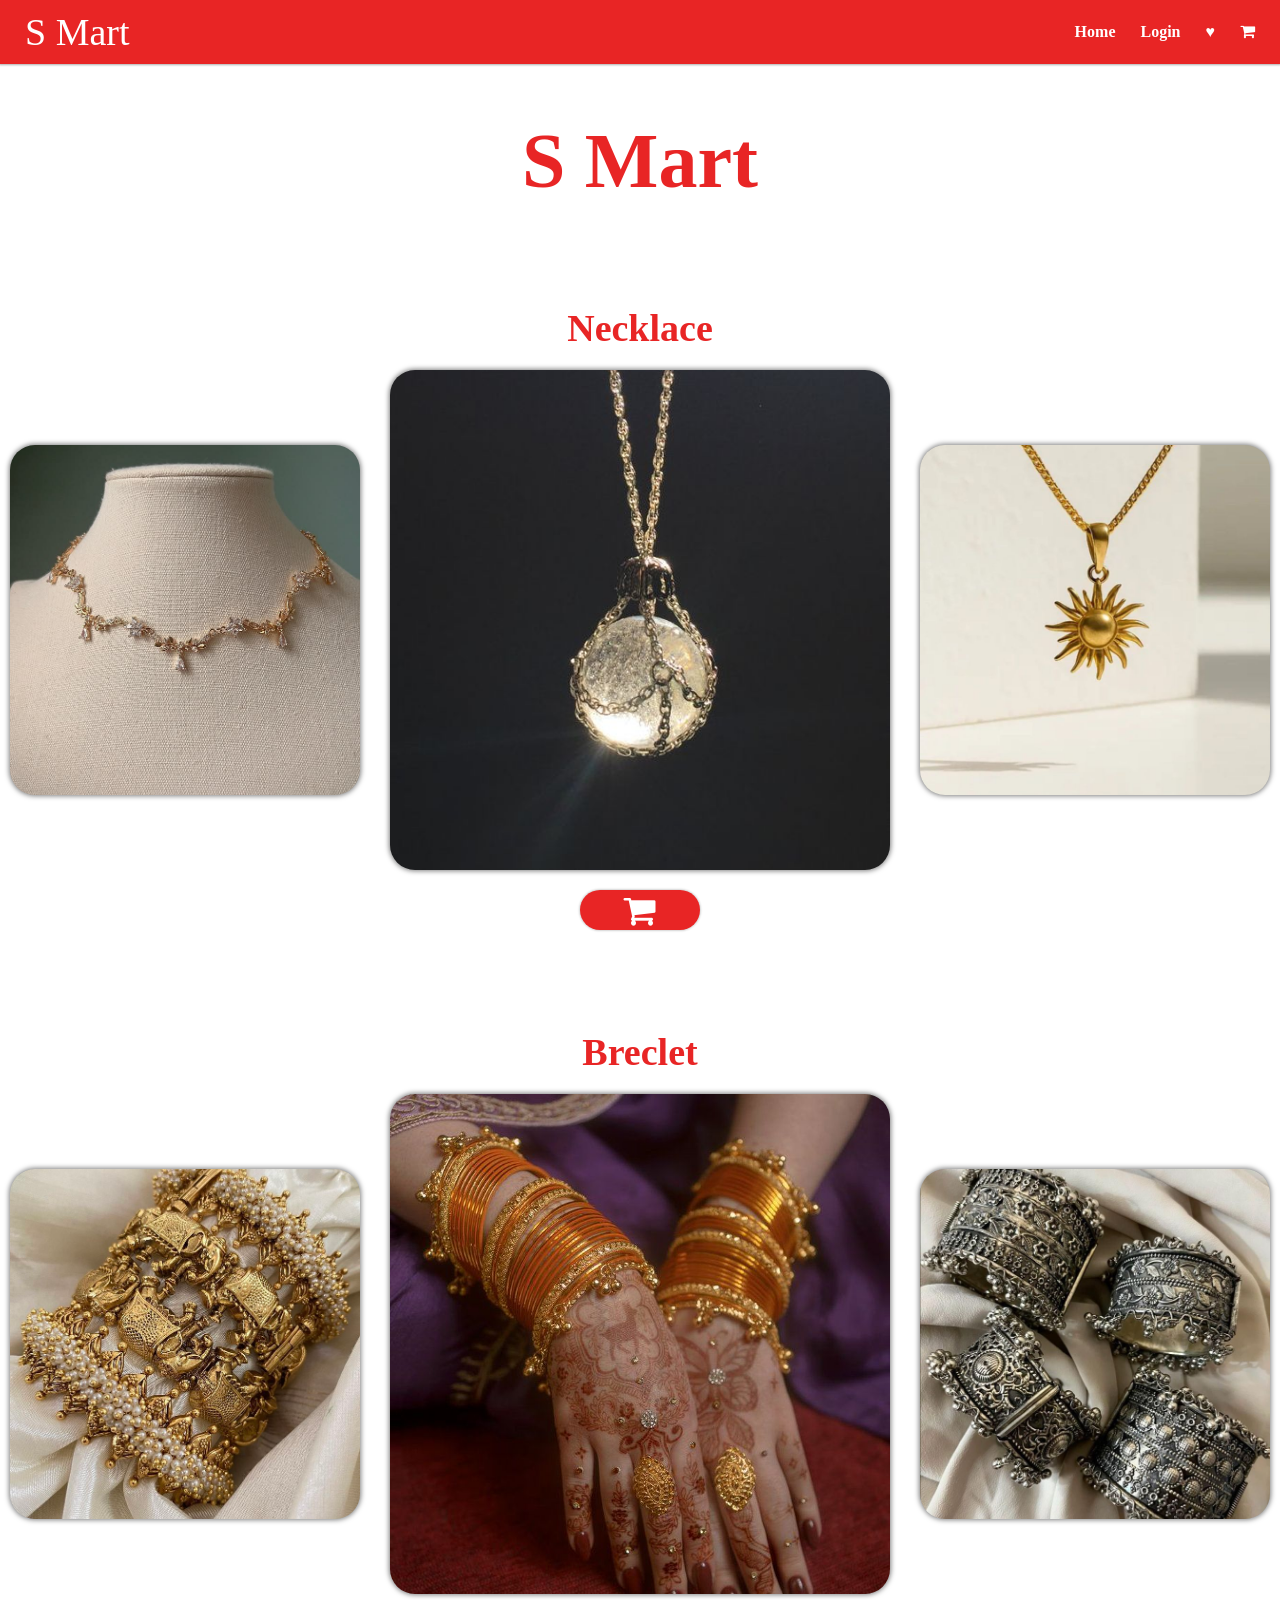
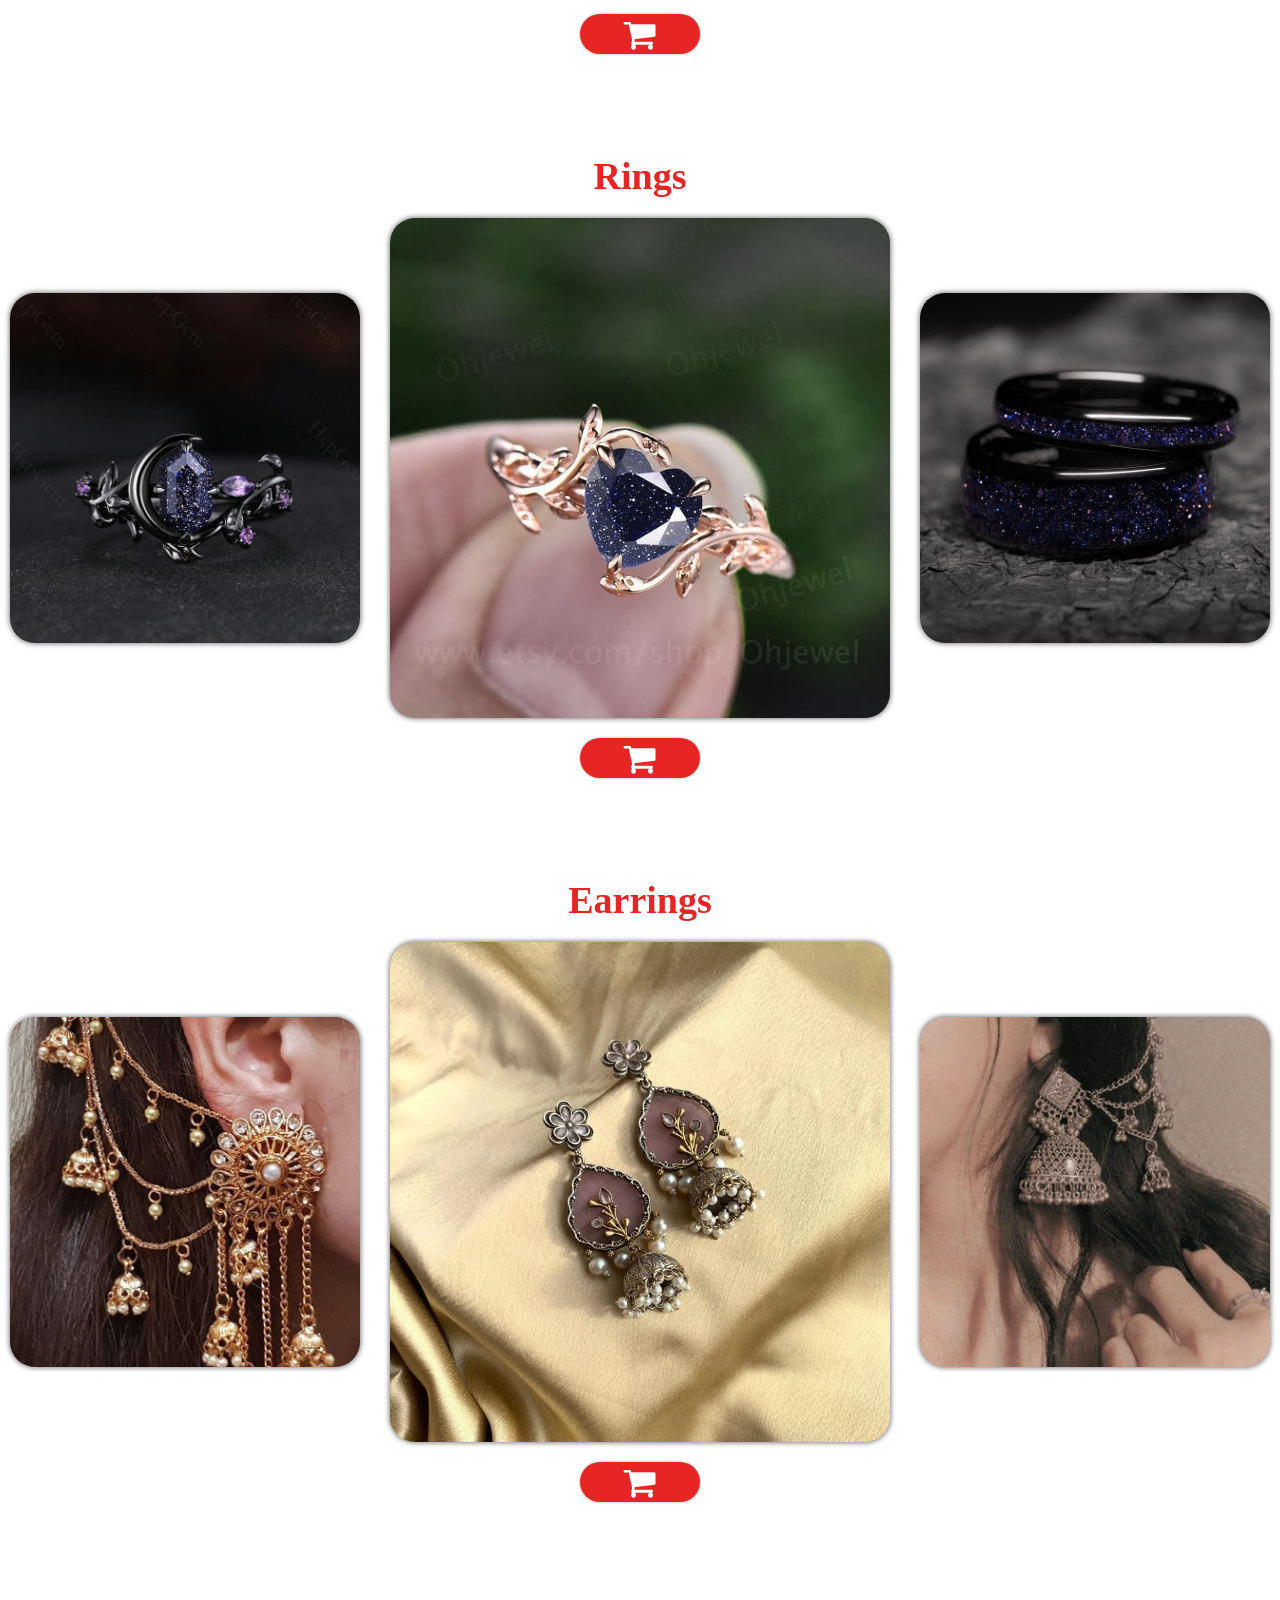
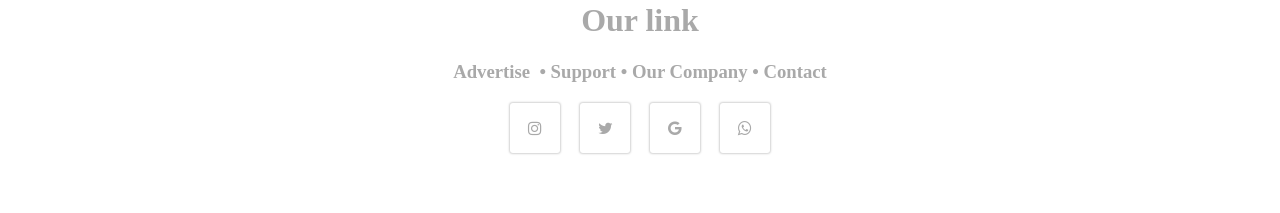
<file: Home.html>
<!DOCTYPE html>
<html lang="en">

<head>
  <meta charset="UTF-8">
  <meta name="viewport" content="width=device-width, initial-scale=1.0">
  <title>Sneha Mart</title>
  <link rel="stylesheet" href="https://cdnjs.cloudflare.com/ajax/libs/font-awesome/4.7.0/css/font-awesome.min.css">
  <link rel="stylesheet" href="Home.css">
</head>

<body>
  <div class="nav">
    <span class="logo">S Mart</span>
    <div class="nav-links">
      <a class="nav-h" href="Home.html">Home</a>
      <a class="nav-t" href="index.html">Login</a>
      <a class="nav-w" href="#">♥︎</a>
      <a class="nav-c" href="#"><i class="fa fa-shopping-cart"></i></a>
    </div>
  </div>
  
  <h1 id="h1-h">S Mart</h1>
  
  <h1 class="heading">Necklace</h1>
  <div class="group-img">
    <div id="card-1"></div>
    <div id="card-2"></div>
    <div id="card-3"></div>
  </div>
  <div class="nav-d">
    <a href="Necklace.html"><i class="fa fa-shopping-cart"></i></a>
  </div>
  
  <div class="heading-gap">
    <h1 class="heading">Breclet</h1>
  </div>
  <div class="group-img">
    <div id="card-4"></div>
    <div id="card-5"></div>
    <div id="card-6"></div>
  </div>
  <div class="nav-d">
    <a href="breclet.html"><i class="fa fa-shopping-cart"></i></a>
  </div>
  
  <h1 class="heading">Rings</h1>
  <div class="group-img">
    <div id="card-7"></div>
    <div id="card-8"></div>
    <div id="card-9"></div>
  </div>
  <div class="nav-d">
    <a href="rings.html"><i class="fa fa-shopping-cart"></i></a>
  </div>
  
  <h1 class="heading">Earrings</h1>
  <div class="group-img">
    <div id="card-10"></div>
    <div id="card-11"></div>
    <div id="card-12"></div>
  </div>
  <div class="nav-d">
    <a href="earings.html"><i class="fa fa-shopping-cart"></i></a>
  </div>
  
  <h1 class="h6-1"></h1>
  
  <div class="footer">
    <h1 class="f1">Our link</h1>
    <h3 class="f1">Advertise&nbsp; •&nbsp;Support&nbsp;•&nbsp;Our Company&nbsp;•&nbsp;Contact</h3>
    
    <div class="footer-app">
      <div><i class="fa fa-instagram"></i></div>
      <div><i class="fa fa-twitter"></i></div>
      <div><i class="fa fa-google"></i></div>
      <div><i class="fa fa-whatsapp"></i></div>
    </div>
  </div>
</body>

</html>
</file>
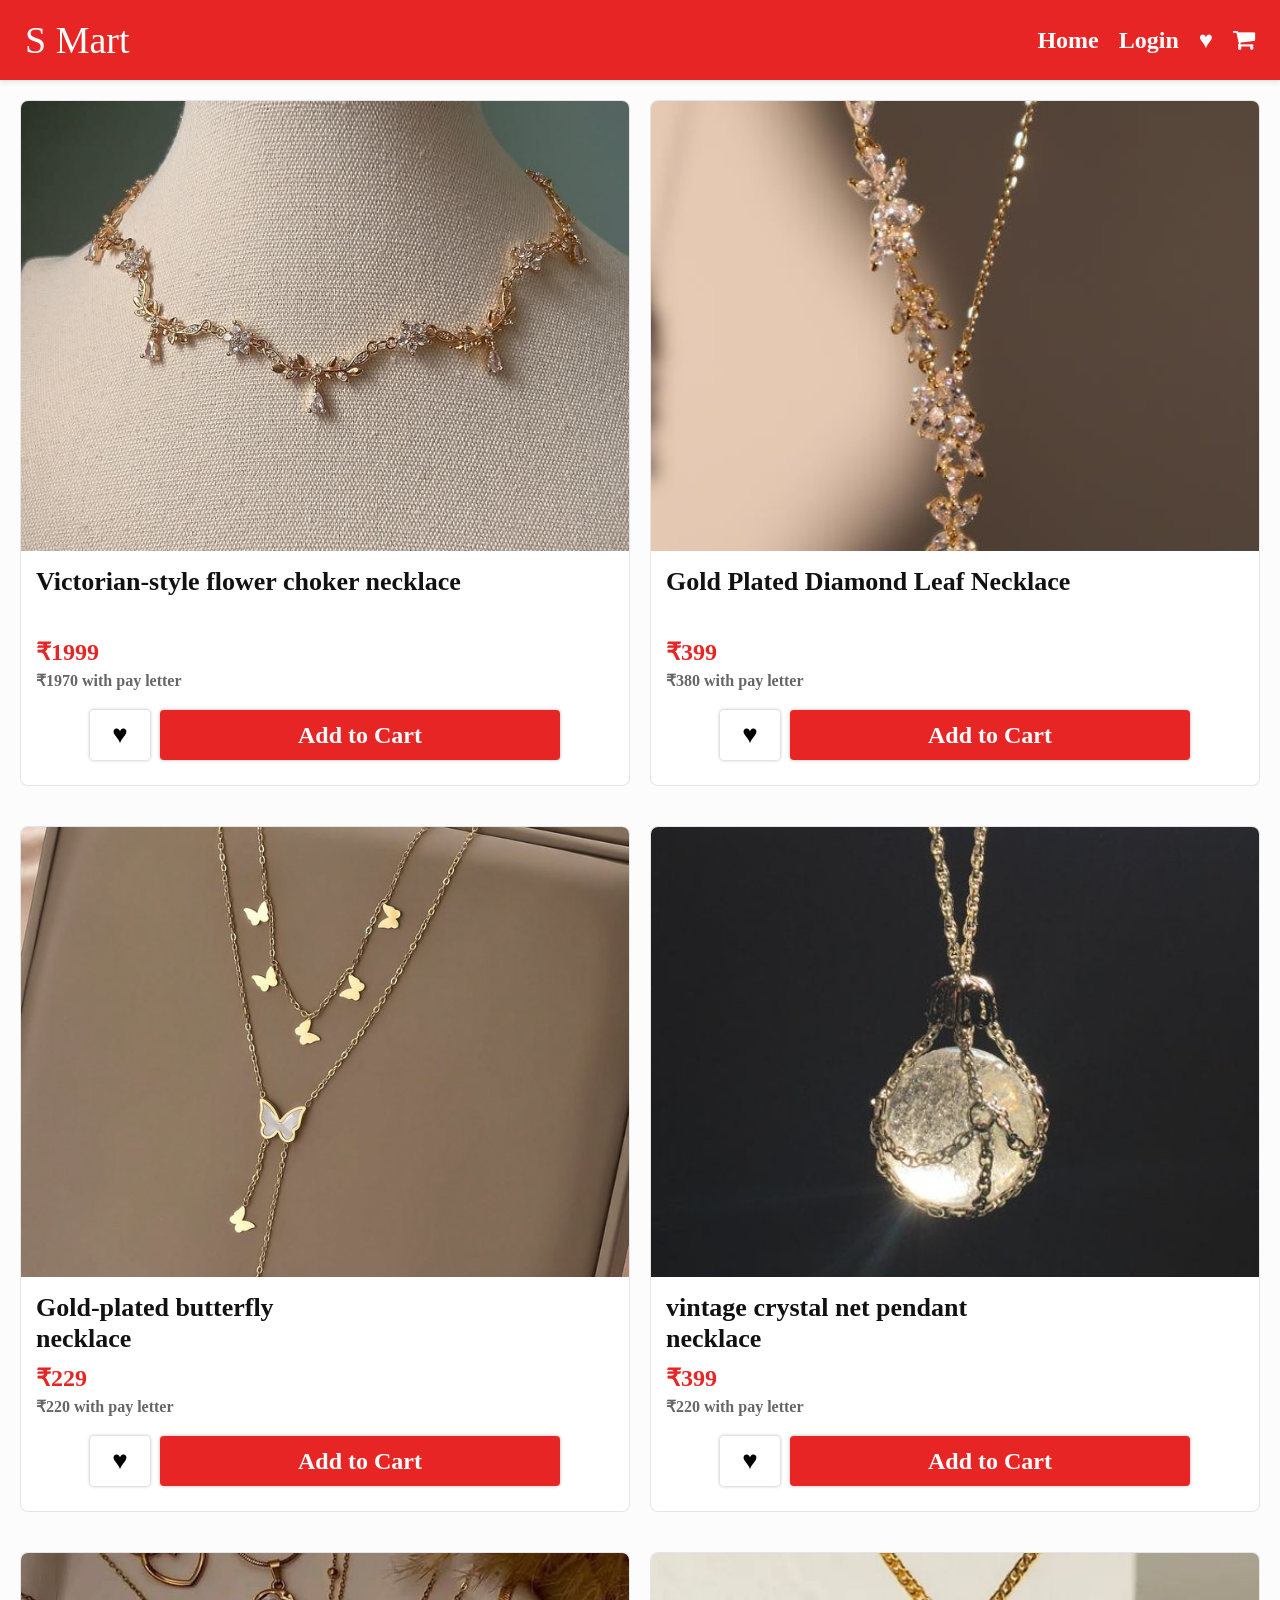
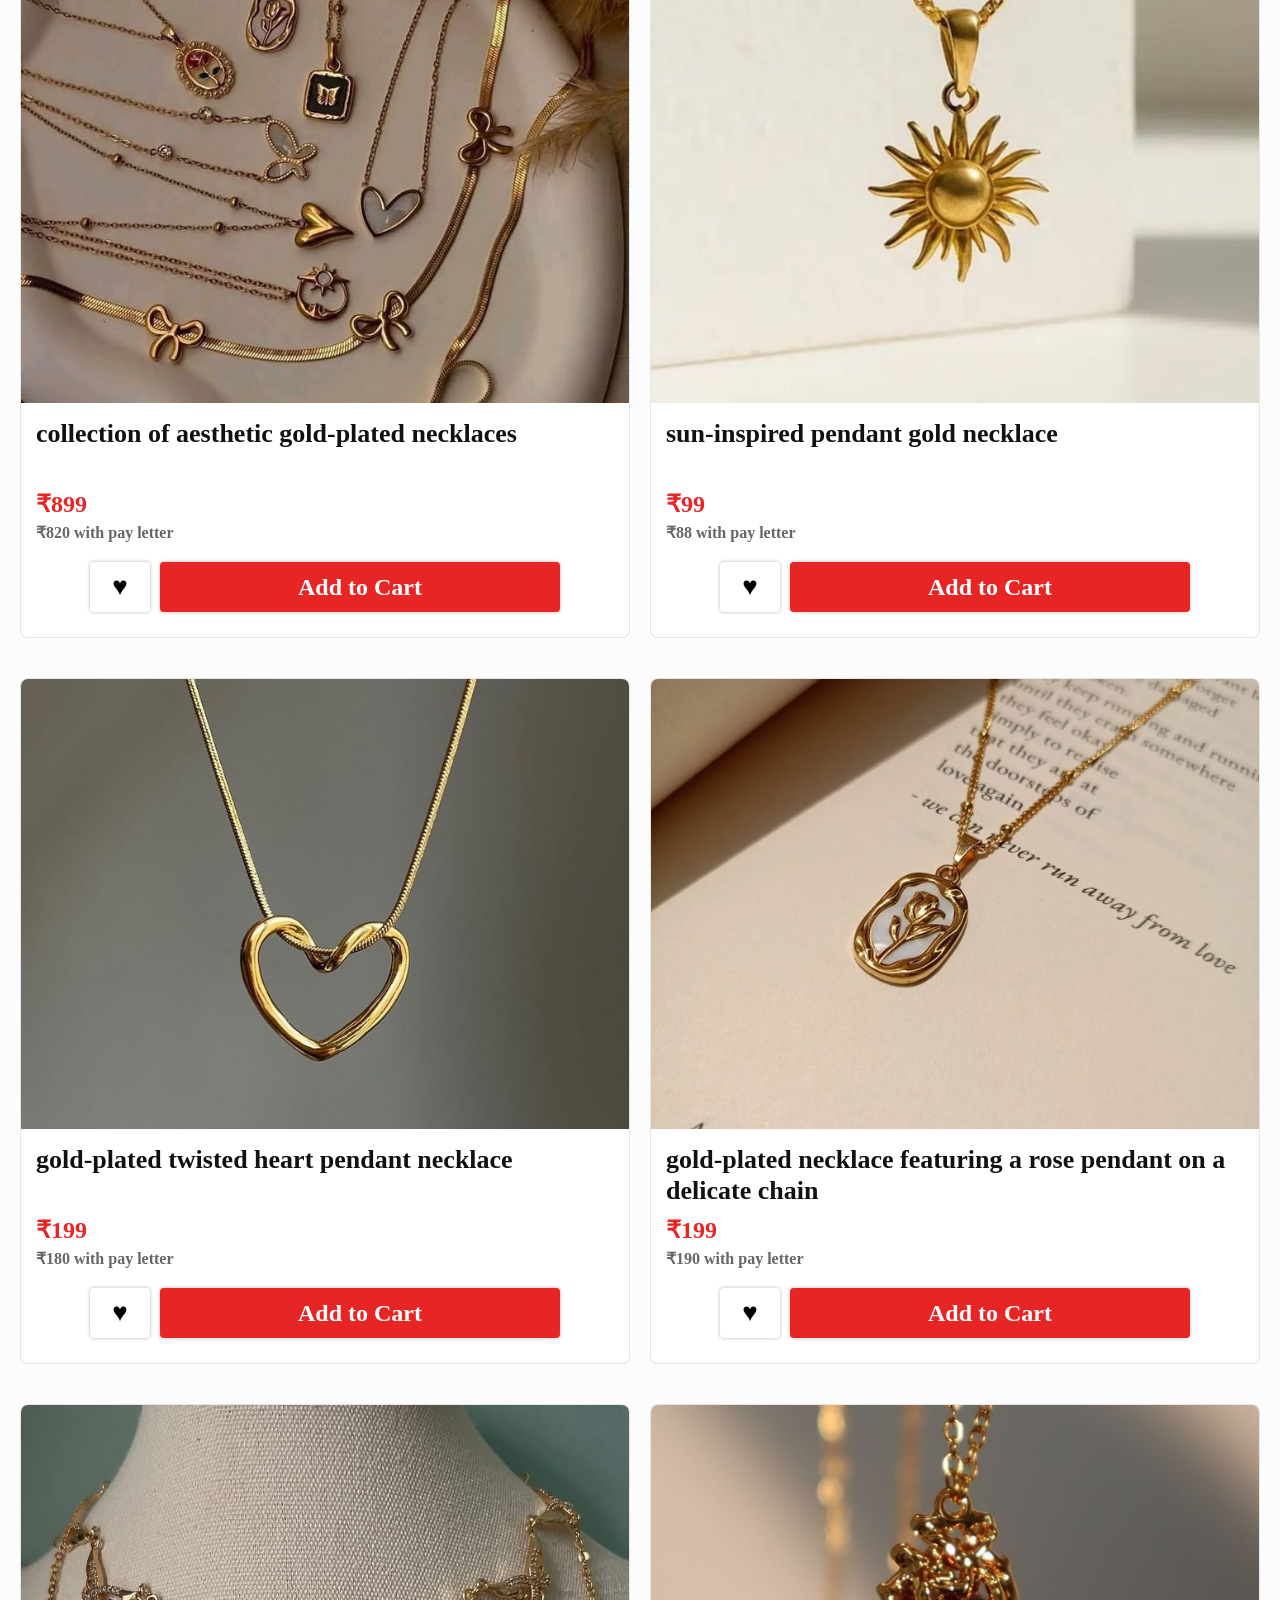
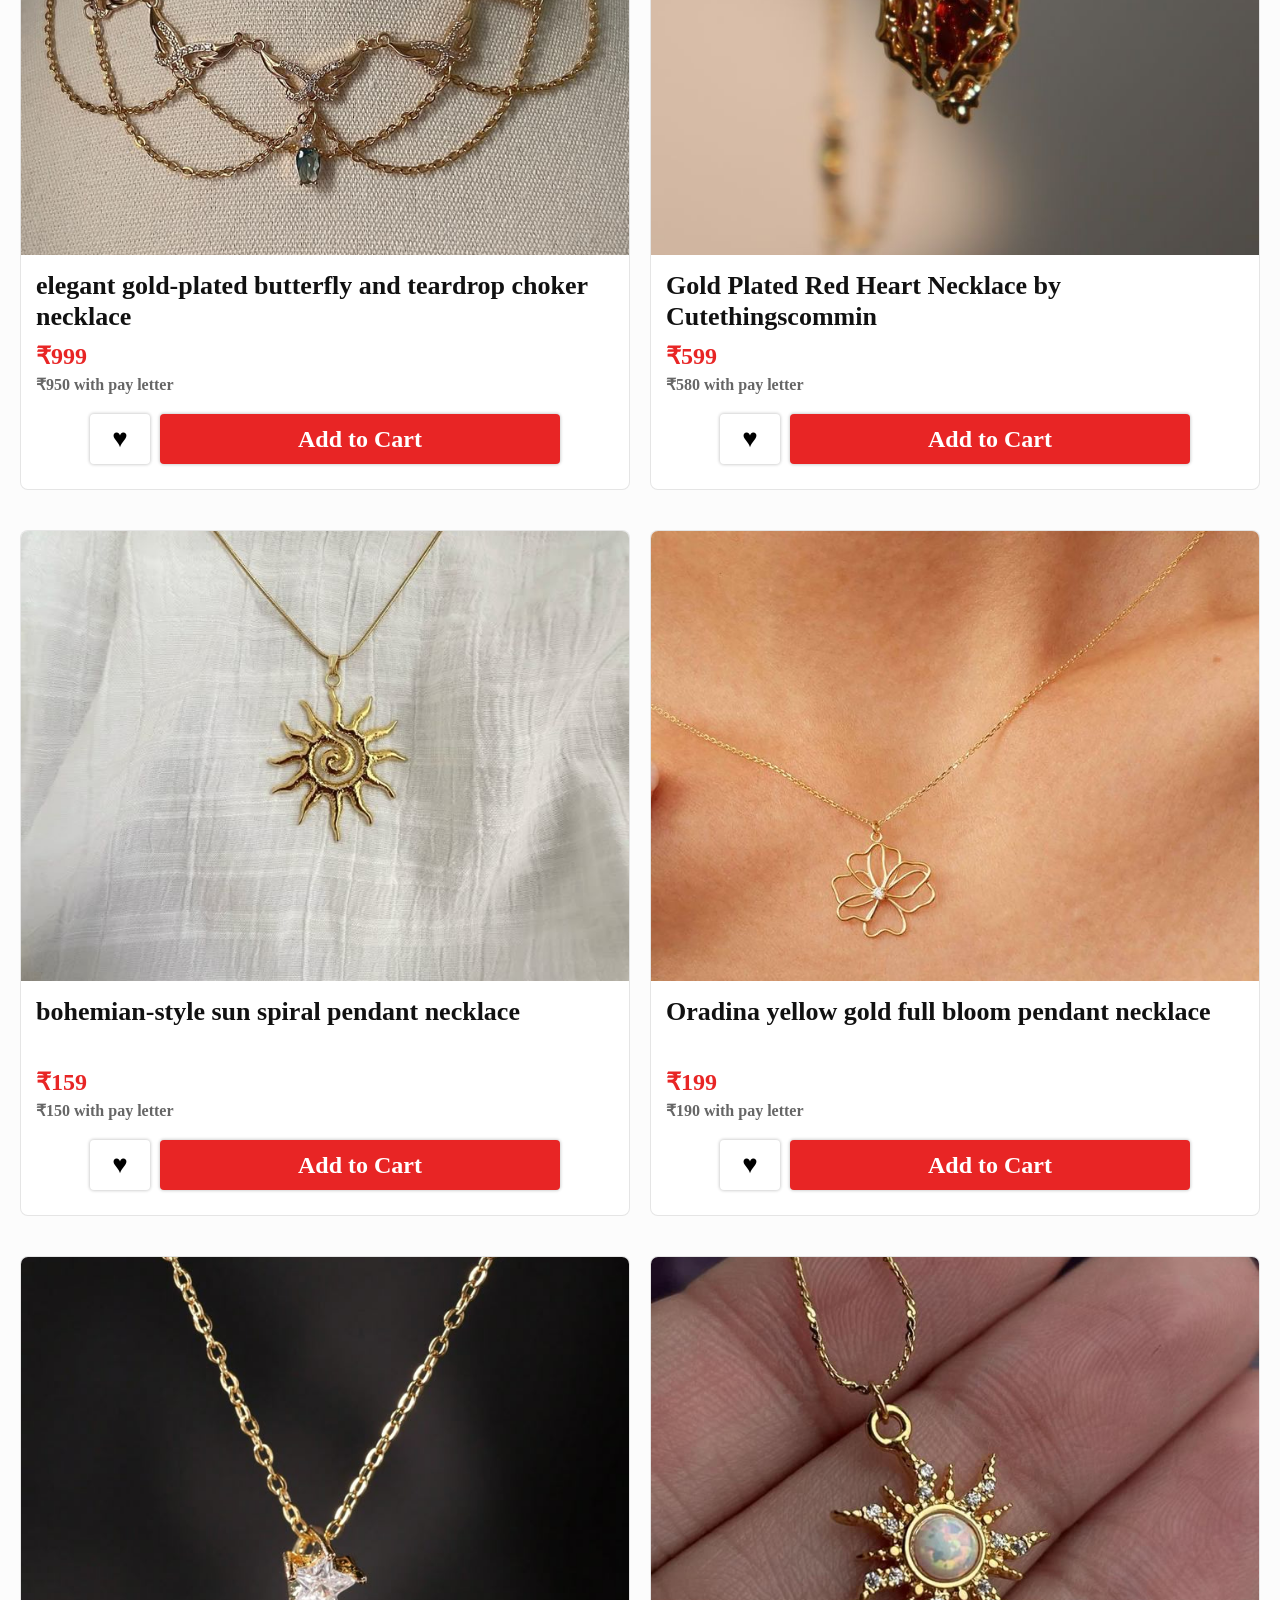
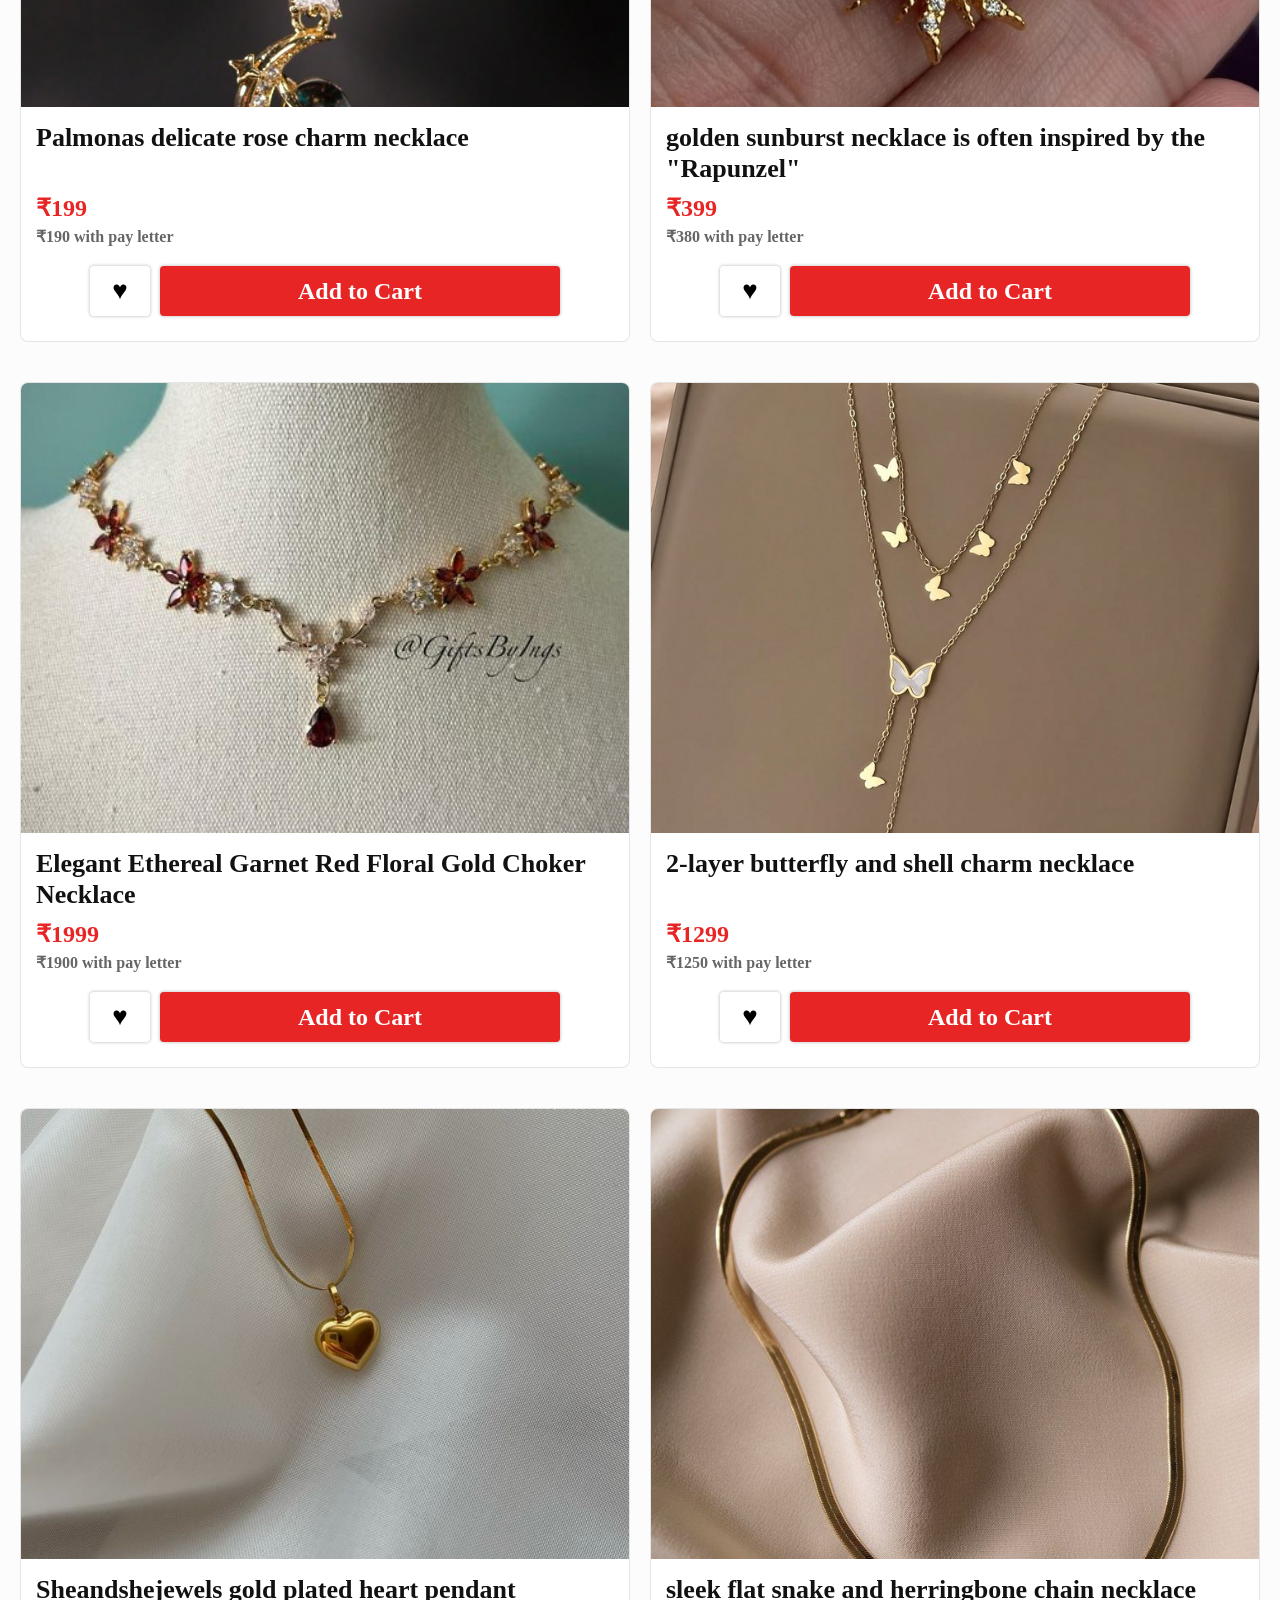
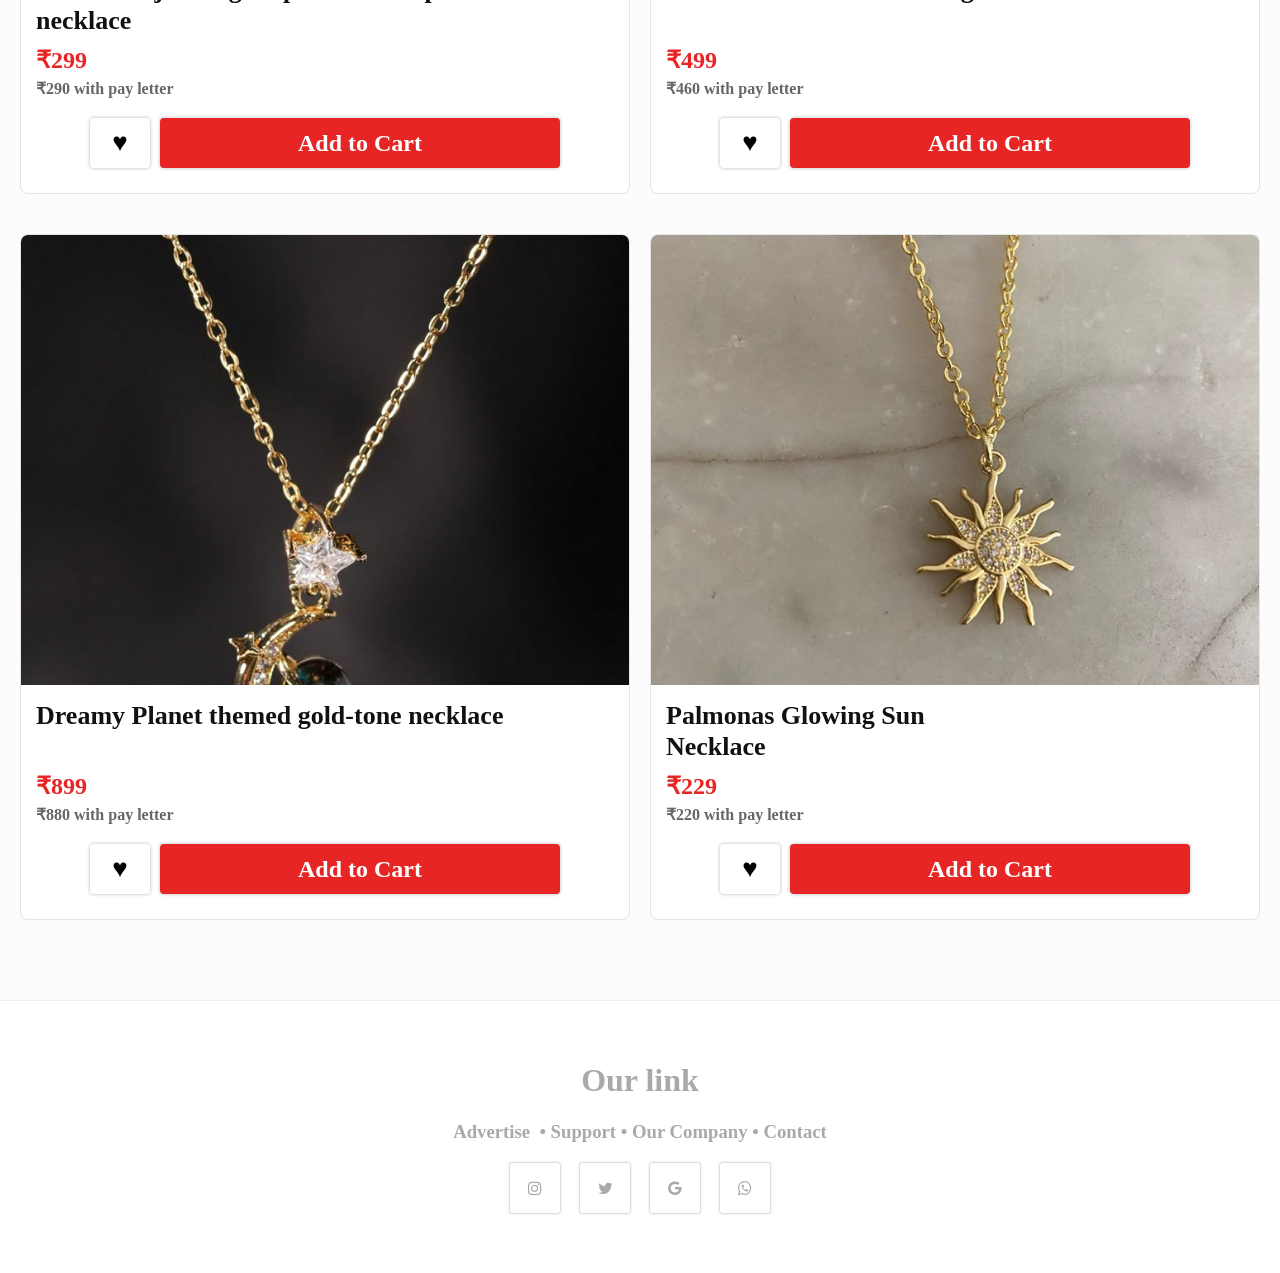
<file: Necklace.html>
<!DOCTYPE html>
<html lang="en">

<head>
  <meta charset="UTF-8">
  <meta name="viewport" content="width=device-width, initial-scale=1.0">
  <title>Necklaces - S Mart</title>
  <link rel="stylesheet" href="https://cdnjs.cloudflare.com/ajax/libs/font-awesome/4.7.0/css/font-awesome.min.css">
  
  <link rel="stylesheet" href="pages.css">
</head>

<body>
  <div class="nav">
    <span class="logo">S Mart</span>
    <div class="nav-links">
      <a class="nav-h" href="Home.html">Home</a>
      <a class="nav-t" href="index.html">Login</a>
      <a class="nav-w" href="#">♥︎</a>
      <a class="nav-c" href="#"><i class="fa fa-shopping-cart"></i></a>
    </div>
  </div>

  <div class="products-container">
    <div class="j1">
      <div class="img-container"><img src="images/necklace/1.jpg" alt="product" /></div>
      <div class="U1">
        <h5 class="l1">Victorian-style flower choker necklace</h5>
        <h5 class="l2">₹1999</h5>
        <h6 class="l3">₹1970 with pay letter</h6>
      </div>
      <div class="img-bottom">
        <h1 class="l4">♥</h1>
        <h2 class="l5">Add to Cart</h2>
      </div>
    </div>
    <div class="j1">
      <div class="img-container"><img src="images/necklace/2.jpg" alt="product" /></div>
      <div class="U1">
        <h5 class="l1">Gold Plated Diamond Leaf Necklace</h5>
        <h5 class="l2">₹399</h5>
        <h6 class="l3">₹380 with pay letter</h6>
      </div>
      <div class="img-bottom">
        <h1 class="l4">♥</h1>
        <h2 class="l5">Add to Cart</h2>
      </div>
    </div>
  </div>

  <div class="products-container">
    <div class="j1">
      <div class="img-container"><img src="images/necklace/16.jpg" alt="product" /></div>
      <div class="U1">
        <h5 class="l1">Gold-plated butterfly <br> necklace</h5>
        <h5 class="l2">₹229</h5>
        <h6 class="l3">₹220 with pay letter</h6>
      </div>
      <div class="img-bottom">
        <h1 class="l4">♥</h1>
        <h2 class="l5">Add to Cart</h2>
      </div>
    </div>
    <div class="j1">
      <div class="img-container"><img src="images/necklace/4.jpg" alt="product" /></div>
      <div class="U1">
        <h5 class="l1">vintage crystal net pendant <br>necklace</h5>
        <h5 class="l2">₹399</h5>
        <h6 class="l3">₹220 with pay letter</h6>
      </div>
      <div class="img-bottom">
        <h1 class="l4">♥</h1>
        <h2 class="l5">Add to Cart</h2>
      </div>
    </div>
  </div>

  <div class="products-container">
    <div class="j1">
      <div class="img-container"><img src="images/necklace/5.jpg" alt="product" /></div>
      <div class="U1">
        <h5 class="l1">collection of aesthetic gold-plated necklaces</h5>
        <h5 class="l2">₹899</h5>
        <h6 class="l3">₹820 with pay letter</h6>
      </div>
      <div class="img-bottom">
        <h1 class="l4">♥</h1>
        <h2 class="l5">Add to Cart</h2>
      </div>
    </div>
    <div class="j1">
      <div class="img-container"><img src="images/necklace/6.jpg" alt="product" /></div>
      <div class="U1">
        <h5 class="l1">sun-inspired pendant gold necklace</h5>
        <h5 class="l2">₹99</h5>
        <h6 class="l3">₹88 with pay letter</h6>
      </div>
      <div class="img-bottom">
        <h1 class="l4">♥</h1>
        <h2 class="l5">Add to Cart</h2>
      </div>
    </div>
  </div>

  <div class="products-container">
    <div class="j1">
      <div class="img-container"><img src="images/necklace/7.jpg" alt="product" /></div>
      <div class="U1">
        <h5 class="l1">gold-plated twisted heart pendant necklace</h5>
        <h5 class="l2">₹199</h5>
        <h6 class="l3">₹180 with pay letter</h6>
      </div>
      <div class="img-bottom">
        <h1 class="l4">♥</h1>
        <h2 class="l5">Add to Cart</h2>
      </div>
    </div>
    <div class="j1">
      <div class="img-container"><img src="images/necklace/8.jpg" alt="product" /></div>
      <div class="U1">
        <h5 class="l1">gold-plated necklace featuring a rose pendant on a delicate chain</h5>
        <h5 class="l2">₹199</h5>
        <h6 class="l3">₹190 with pay letter</h6>
      </div>
      <div class="img-bottom">
        <h1 class="l4">♥</h1>
        <h2 class="l5">Add to Cart</h2>
      </div>
    </div>
  </div>

  <div class="products-container">
    <div class="j1">
      <div class="img-container"><img src="images/necklace/9.jpg" alt="product" /></div>
      <div class="U1">
        <h5 class="l1">elegant gold-plated butterfly and teardrop choker necklace</h5>
        <h5 class="l2">₹999</h5>
        <h6 class="l3">₹950 with pay letter</h6>
      </div>
      <div class="img-bottom">
        <h1 class="l4">♥</h1>
        <h2 class="l5">Add to Cart</h2>
      </div>
    </div>
    <div class="j1">
      <div class="img-container"><img src="images/necklace/10.jpg" alt="product" /></div>
      <div class="U1">
        <h5 class="l1">Gold Plated Red Heart Necklace by Cutethingscommin</h5>
        <h5 class="l2">₹599</h5>
        <h6 class="l3">₹580 with pay letter</h6>
      </div>
      <div class="img-bottom">
        <h1 class="l4">♥</h1>
        <h2 class="l5">Add to Cart</h2>
      </div>
    </div>
  </div>

  <div class="products-container">
    <div class="j1">
      <div class="img-container"><img src="images/necklace/11.jpg" alt="product" /></div>
      <div class="U1">
        <h5 class="l1">bohemian-style sun spiral pendant necklace</h5>
        <h5 class="l2">₹159</h5>
        <h6 class="l3">₹150 with pay letter</h6>
      </div>
      <div class="img-bottom">
        <h1 class="l4">♥</h1>
        <h2 class="l5">Add to Cart</h2>
      </div>
    </div>
    <div class="j1">
      <div class="img-container"><img src="images/necklace/12.jpg" alt="product" /></div>
      <div class="U1">
        <h5 class="l1">Oradina yellow gold full bloom pendant necklace</h5>
        <h5 class="l2">₹199</h5>
        <h6 class="l3">₹190 with pay letter</h6>
      </div>
      <div class="img-bottom">
        <h1 class="l4">♥</h1>
        <h2 class="l5">Add to Cart</h2>
      </div>
    </div>
  </div>

  <div class="products-container">
    <div class="j1">
      <div class="img-container"><img src="images/necklace/19.jpg" alt="product" /></div>
      <div class="U1">
        <h5 class="l1">Palmonas delicate rose charm necklace</h5>
        <h5 class="l2">₹199</h5>
        <h6 class="l3">₹190 with pay letter</h6>
      </div>
      <div class="img-bottom">
        <h1 class="l4">♥</h1>
        <h2 class="l5">Add to Cart</h2>
      </div>
    </div>
    <div class="j1">
      <div class="img-container"><img src="images/necklace/14.jpg" alt="product" /></div>
      <div class="U1">
        <h5 class="l1">golden sunburst necklace is often inspired by the "Rapunzel"</h5>
        <h5 class="l2">₹399</h5>
        <h6 class="l3">₹380 with pay letter</h6>
      </div>
      <div class="img-bottom">
        <h1 class="l4">♥</h1>
        <h2 class="l5">Add to Cart</h2>
      </div>
    </div>
  </div>

  <div class="products-container">
    <div class="j1">
      <div class="img-container"><img src="images/necklace/15.jpg" alt="product" /></div>
      <div class="U1">
        <h5 class="l1">Elegant Ethereal Garnet Red Floral Gold Choker Necklace</h5>
        <h5 class="l2">₹1999</h5>
        <h6 class="l3">₹1900 with pay letter</h6>
      </div>
      <div class="img-bottom">
        <h1 class="l4">♥</h1>
        <h2 class="l5">Add to Cart</h2>
      </div>
    </div>
    <div class="j1">
      <div class="img-container"><img src="images/necklace/16.jpg" alt="product" /></div>
      <div class="U1">
        <h5 class="l1">2-layer butterfly and shell charm necklace</h5>
        <h5 class="l2">₹1299</h5>
        <h6 class="l3">₹1250 with pay letter</h6>
      </div>
      <div class="img-bottom">
        <h1 class="l4">♥</h1>
        <h2 class="l5">Add to Cart</h2>
      </div>
    </div>
  </div>

  <div class="products-container">
    <div class="j1">
      <div class="img-container"><img src="images/necklace/17.jpg" alt="product" /></div>
      <div class="U1">
        <h5 class="l1">Sheandshejewels gold plated heart pendant necklace</h5>
        <h5 class="l2">₹299</h5>
        <h6 class="l3">₹290 with pay letter</h6>
      </div>
      <div class="img-bottom">
        <h1 class="l4">♥</h1>
        <h2 class="l5">Add to Cart</h2>
      </div>
    </div>
    <div class="j1">
      <div class="img-container"><img src="images/necklace/18.jpg" alt="product" /></div>
      <div class="U1">
        <h5 class="l1">sleek flat snake and herringbone chain necklace</h5>
        <h5 class="l2">₹499</h5>
        <h6 class="l3">₹460 with pay letter</h6>
      </div>
      <div class="img-bottom">
        <h1 class="l4">♥</h1>
        <h2 class="l5">Add to Cart</h2>
      </div>
    </div>
  </div>

  <div class="products-container">
    <div class="j1">
      <div class="img-container"><img src="images/necklace/19.jpg" alt="product" /></div>
      <div class="U1">
        <h5 class="l1">Dreamy Planet themed gold-tone necklace</h5>
        <h5 class="l2">₹899</h5>
        <h6 class="l3">₹880 with pay letter</h6>
      </div>
      <div class="img-bottom">
        <h1 class="l4">♥</h1>
        <h2 class="l5">Add to Cart</h2>
      </div>
    </div>
    <div class="j1">
      <div class="img-container"><img src="images/necklace/20.jpg" alt="product" /></div>
      <div class="U1">
        <h5 class="l1">Palmonas Glowing Sun <br>Necklace</h5>
        <h5 class="l2">₹229</h5>
        <h6 class="l3">₹220 with pay letter</h6>
      </div>
      <div class="img-bottom">
        <h1 class="l4">♥</h1>
        <h2 class="l5">Add to Cart</h2>
      </div>
    </div>
  </div>

  <div class="footer">
    <h1 class="f1">Our link</h1>
    <h3 class="f1">Advertise&nbsp; •&nbsp;Support&nbsp;•&nbsp;Our Company&nbsp;•&nbsp;Contact</h3>
    <div class="footer-app">
      <div><i class="fa fa-instagram"></i></div>
      <div><i class="fa fa-twitter"></i></div>
      <div><i class="fa fa-google"></i></div>
      <div><i class="fa fa-whatsapp"></i></div>
    </div>
  </div>
</body>

</html>
</file>
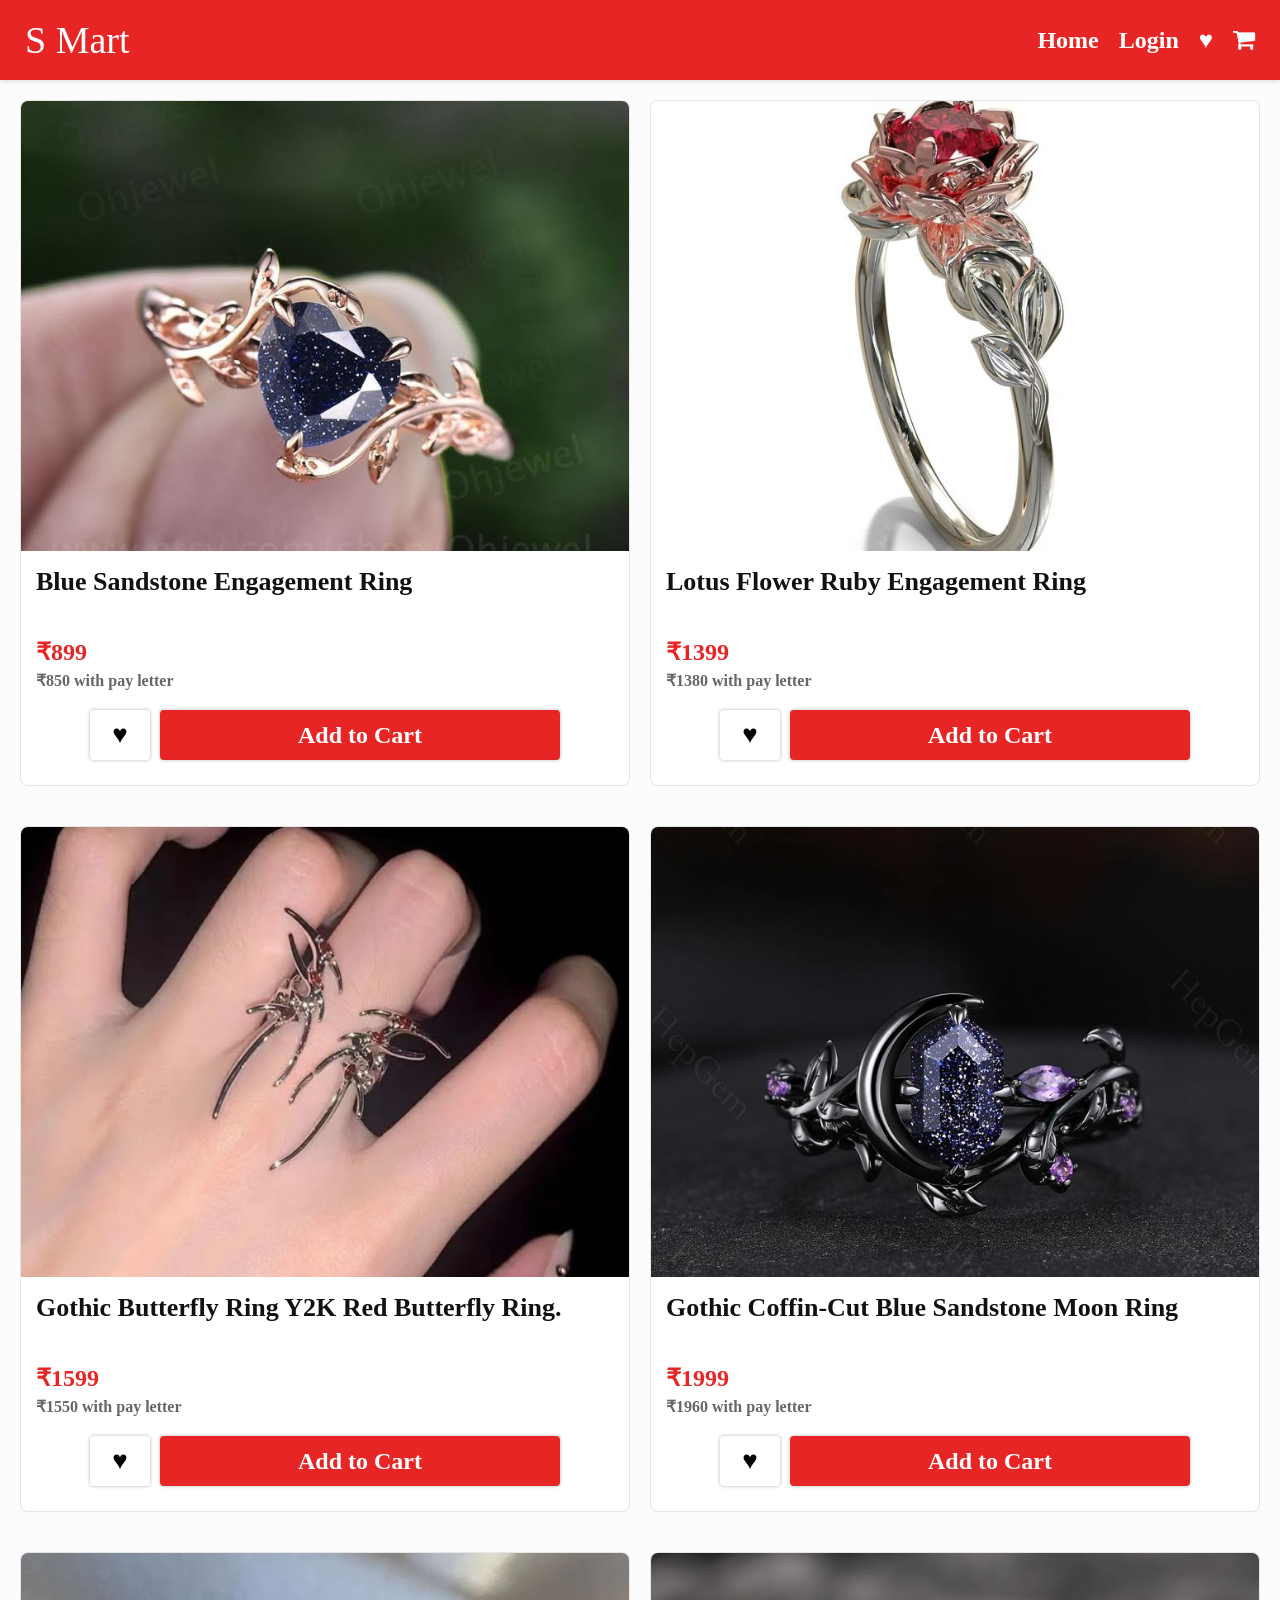
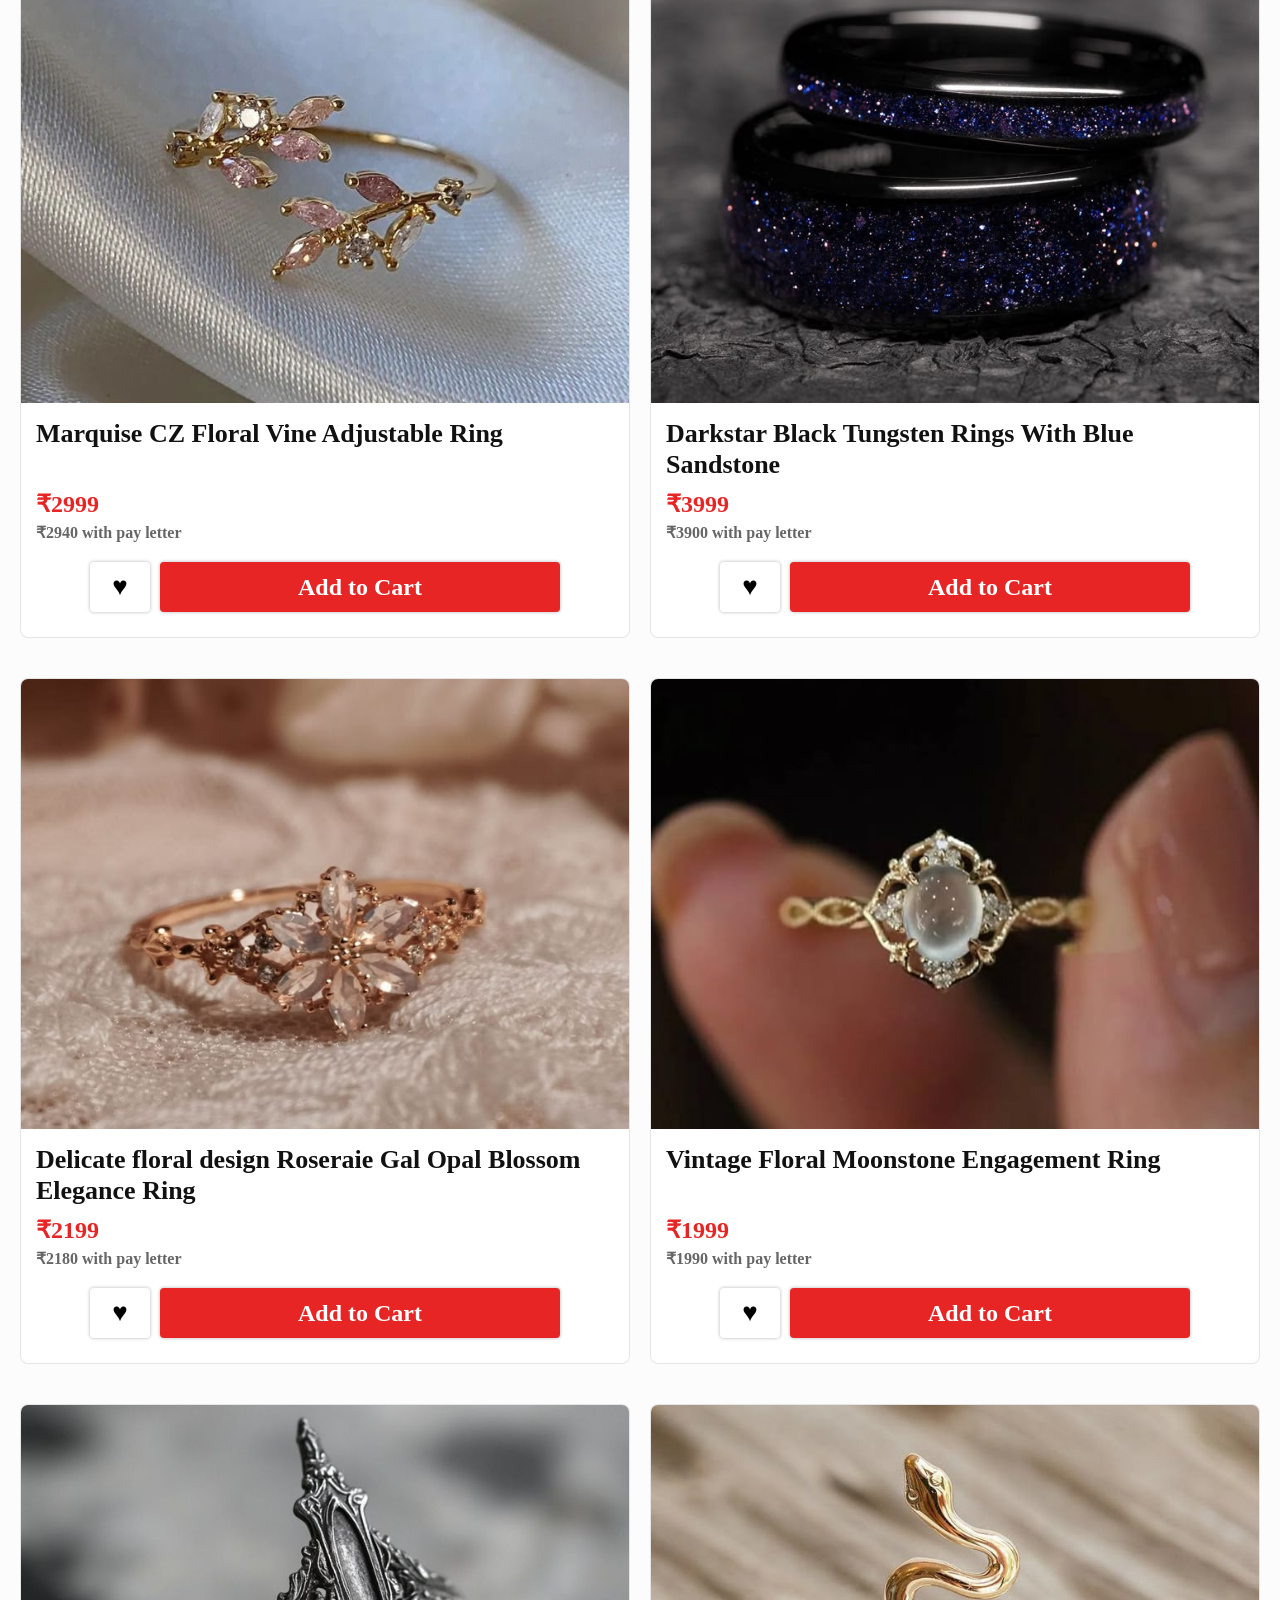
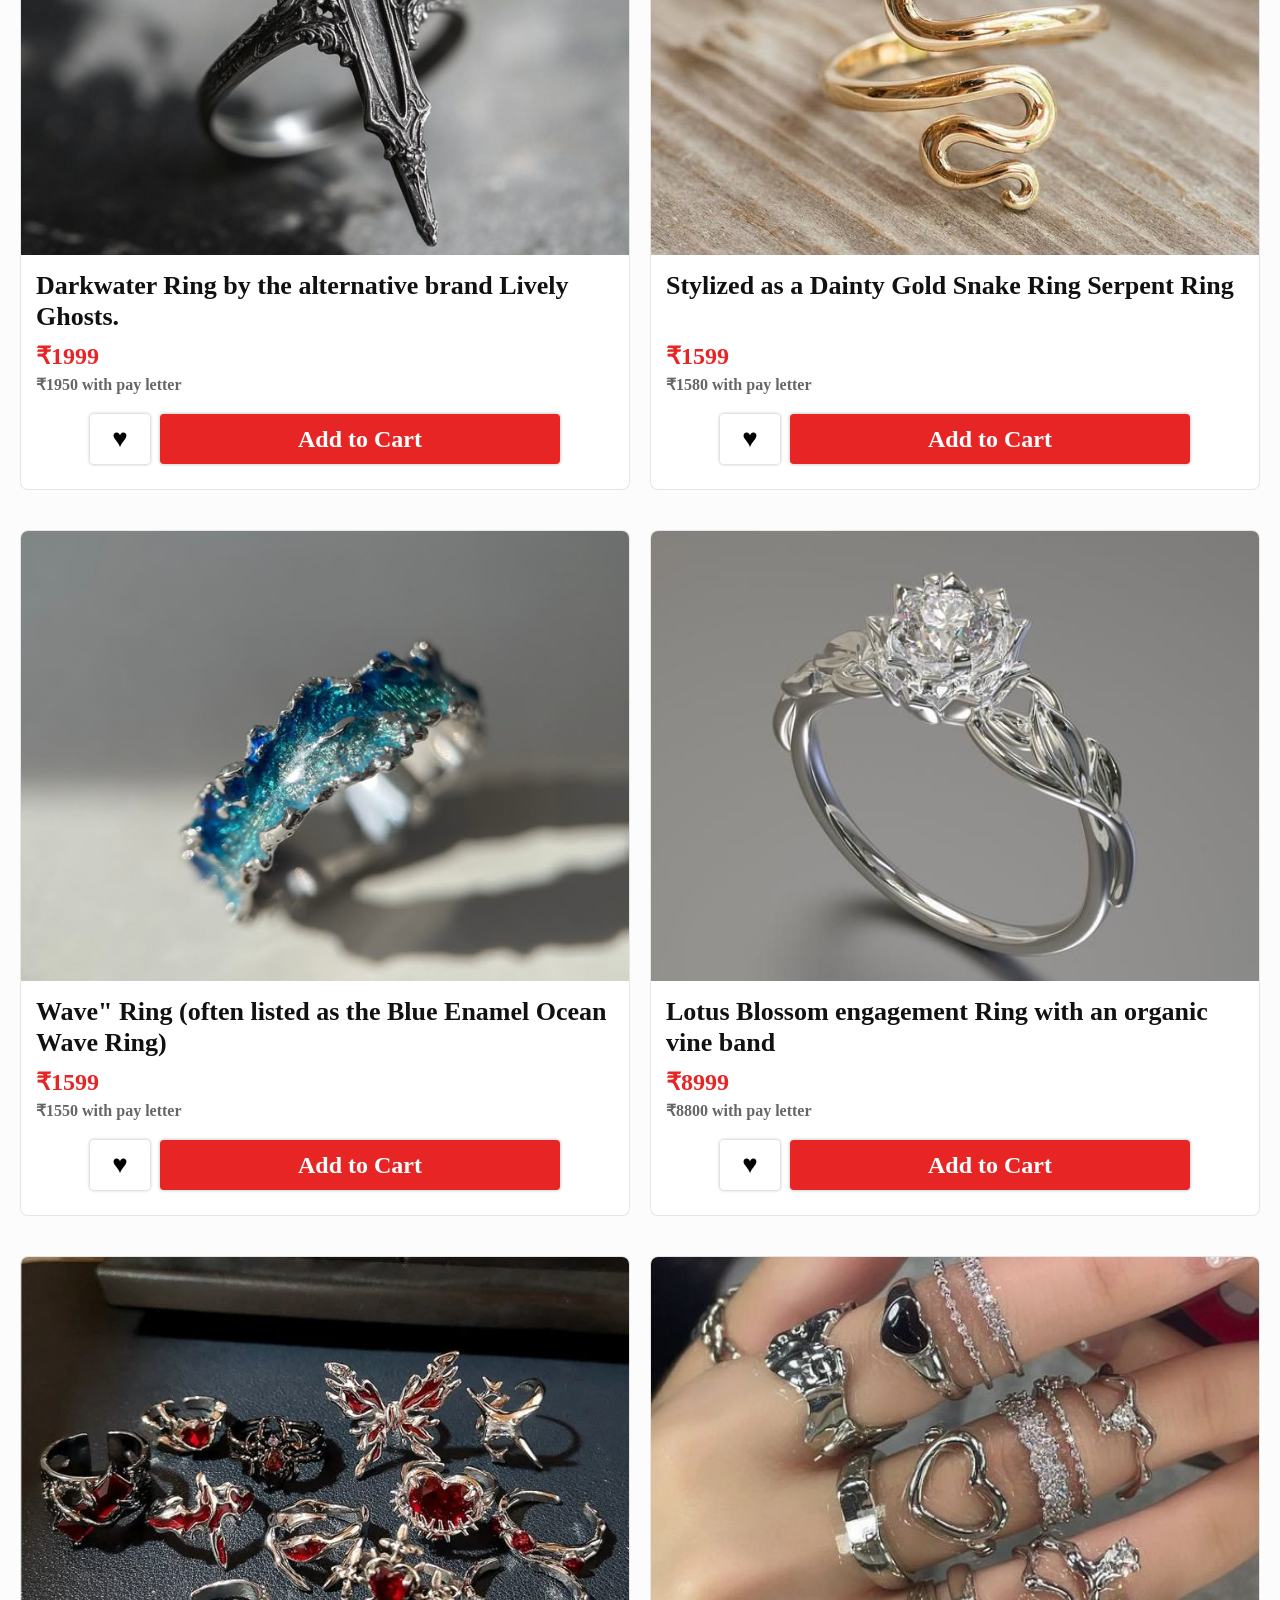
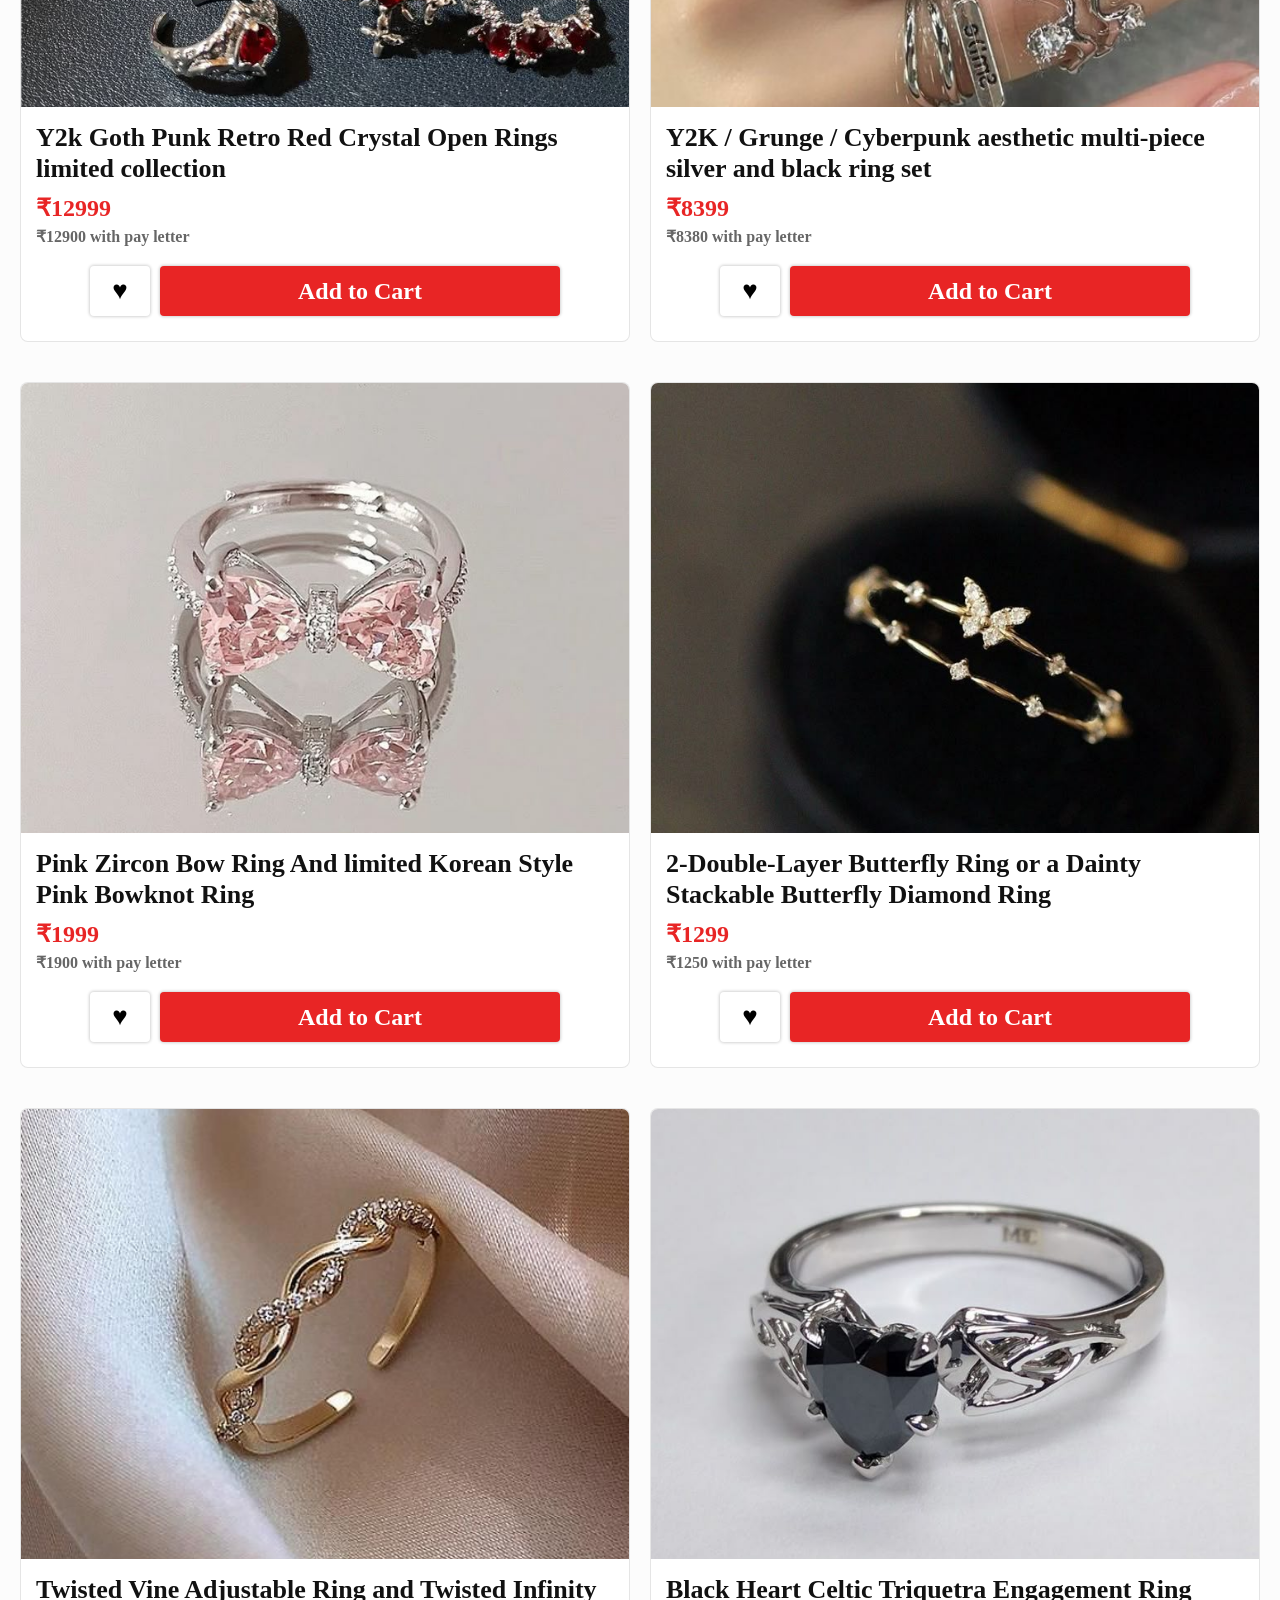
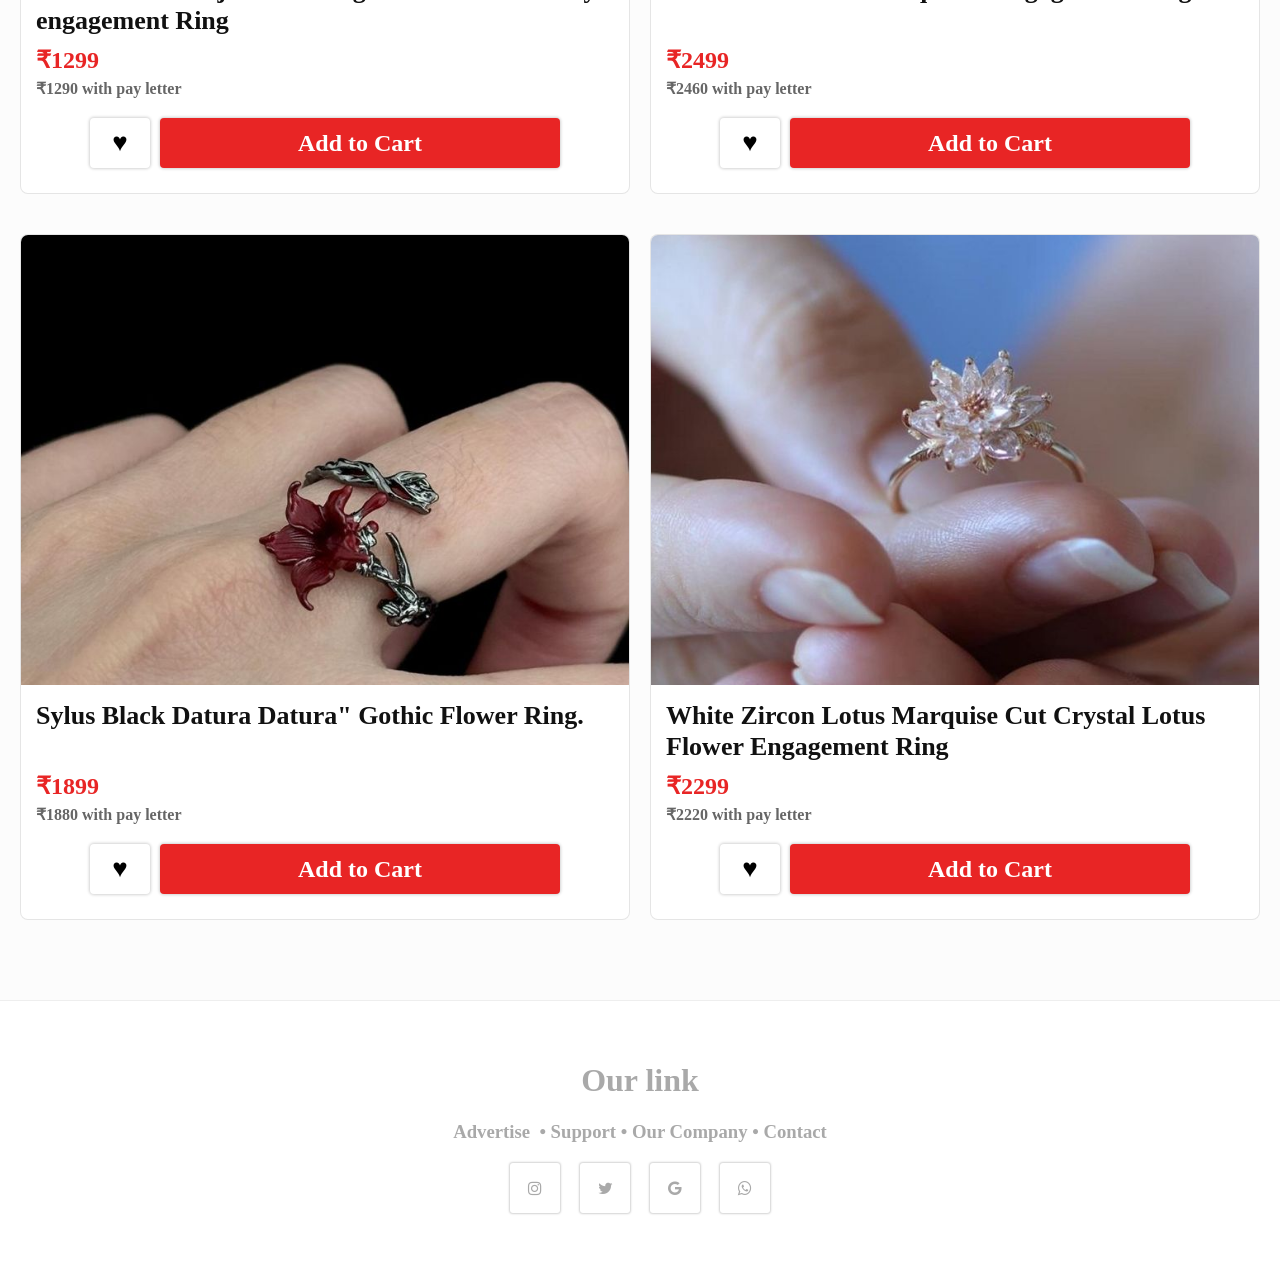
<file: rings.html>
<!DOCTYPE html>
<html lang="en">

<head>
  <meta charset="UTF-8">
  <meta name="viewport" content="width=device-width, initial-scale=1.0">
  <title>Necklaces - S Mart</title>
  <link rel="stylesheet" href="https://cdnjs.cloudflare.com/ajax/libs/font-awesome/4.7.0/css/font-awesome.min.css">
  
  <link rel="stylesheet" href="pages.css">
</head>

<body>
  <div class="nav">
    <span class="logo">S Mart</span>
    <div class="nav-links">
      <a class="nav-h" href="Home.html">Home</a>
      <a class="nav-t" href="index.html">Login</a>
      <a class="nav-w" href="#">♥︎</a>
      <a class="nav-c" href="#"><i class="fa fa-shopping-cart"></i></a>
    </div>
  </div>

  <div class="products-container">
    <div class="j1">
      <div class="img-container"><img src="images/rings/41.jpg" alt="product" /></div>
      <div class="U1">
        <h5 class="l1">Blue Sandstone Engagement Ring</h5>
        <h5 class="l2">₹899</h5>
        <h6 class="l3">₹850 with pay letter</h6>
      </div>
      <div class="img-bottom">
        <h1 class="l4">♥</h1>
        <h2 class="l5">Add to Cart</h2>
      </div>
    </div>
    <div class="j1">
      <div class="img-container"><img src="images/rings/42.jpg" alt="product" /></div>
      <div class="U1">
        <h5 class="l1">Lotus Flower Ruby Engagement Ring</h5>
        <h5 class="l2">₹1399</h5>
        <h6 class="l3">₹1380 with pay letter</h6>
      </div>
      <div class="img-bottom">
        <h1 class="l4">♥</h1>
        <h2 class="l5">Add to Cart</h2>
      </div>
    </div>
  </div>

  <div class="products-container">
    <div class="j1">
      <div class="img-container"><img src="images/rings/43.jpg" alt="product" /></div>
      <div class="U1">
        <h5 class="l1">Gothic Butterfly Ring Y2K Red Butterfly Ring.</h5>
        <h5 class="l2">₹1599</h5>
        <h6 class="l3">₹1550 with pay letter</h6>
      </div>
      <div class="img-bottom">
        <h1 class="l4">♥</h1>
        <h2 class="l5">Add to Cart</h2>
      </div>
    </div>
    <div class="j1">
      <div class="img-container"><img src="images/rings/44.jpg" alt="product" /></div>
      <div class="U1">
        <h5 class="l1">Gothic Coffin-Cut Blue Sandstone Moon Ring</h5>
        <h5 class="l2">₹1999</h5>
        <h6 class="l3">₹1960 with pay letter</h6>
      </div>
      <div class="img-bottom">
        <h1 class="l4">♥</h1>
        <h2 class="l5">Add to Cart</h2>
      </div>
    </div>
  </div>

  <div class="products-container">
    <div class="j1">
      <div class="img-container"><img src="images/rings/45.jpg" alt="product" /></div>
      <div class="U1">
        <h5 class="l1">Marquise CZ Floral Vine Adjustable Ring</h5>
        <h5 class="l2">₹2999</h5>
        <h6 class="l3">₹2940 with pay letter</h6>
      </div>
      <div class="img-bottom">
        <h1 class="l4">♥</h1>
        <h2 class="l5">Add to Cart</h2>
      </div>
    </div>
    <div class="j1">
      <div class="img-container"><img src="images/rings/46.jpg" alt="product" /></div>
      <div class="U1">
        <h5 class="l1">Darkstar Black Tungsten Rings With Blue Sandstone</h5>
        <h5 class="l2">₹3999</h5>
        <h6 class="l3">₹3900 with pay letter</h6>
      </div>
      <div class="img-bottom">
        <h1 class="l4">♥</h1>
        <h2 class="l5">Add to Cart</h2>
      </div>
    </div>
  </div>

  <div class="products-container">
    <div class="j1">
      <div class="img-container"><img src="images/rings/47.jpg" alt="product" /></div>
      <div class="U1">
        <h5 class="l1">Delicate floral design Roseraie Gal Opal Blossom Elegance Ring</h5>
        <h5 class="l2">₹2199</h5>
        <h6 class="l3">₹2180 with pay letter</h6>
      </div>
      <div class="img-bottom">
        <h1 class="l4">♥</h1>
        <h2 class="l5">Add to Cart</h2>
      </div>
    </div>
    <div class="j1">
      <div class="img-container"><img src="images/rings/48.jpg" alt="product" /></div>
      <div class="U1">
        <h5 class="l1">Vintage Floral Moonstone Engagement Ring</h5>
        <h5 class="l2">₹1999</h5>
        <h6 class="l3">₹1990 with pay letter</h6>
      </div>
      <div class="img-bottom">
        <h1 class="l4">♥</h1>
        <h2 class="l5">Add to Cart</h2>
      </div>
    </div>
  </div>

  <div class="products-container">
    <div class="j1">
      <div class="img-container"><img src="images/rings/49.jpg" alt="product" /></div>
      <div class="U1">
        <h5 class="l1">Darkwater Ring by the alternative brand Lively Ghosts. </h5>
        <h5 class="l2">₹1999</h5>
        <h6 class="l3">₹1950 with pay letter</h6>
      </div>
      <div class="img-bottom">
        <h1 class="l4">♥</h1>
        <h2 class="l5">Add to Cart</h2>
      </div>
    </div>
    <div class="j1">
      <div class="img-container"><img src="images/rings/50.jpg" alt="product" /></div>
      <div class="U1">
        <h5 class="l1">Stylized as a Dainty Gold Snake Ring Serpent Ring </h5>
        <h5 class="l2">₹1599</h5>
        <h6 class="l3">₹1580 with pay letter</h6>
      </div>
      <div class="img-bottom">
        <h1 class="l4">♥</h1>
        <h2 class="l5">Add to Cart</h2>
      </div>
    </div>
  </div>

  <div class="products-container">
    <div class="j1">
      <div class="img-container"><img src="images/rings/51.jpg" alt="product" /></div>
      <div class="U1">
        <h5 class="l1">Wave" Ring (often listed as the Blue Enamel Ocean Wave Ring)</h5>
        <h5 class="l2">₹1599</h5>
        <h6 class="l3">₹1550 with pay letter</h6>
      </div>
      <div class="img-bottom">
        <h1 class="l4">♥</h1>
        <h2 class="l5">Add to Cart</h2>
      </div>
    </div>
    <div class="j1">
      <div class="img-container"><img src="images/rings/52.jpg" alt="product" /></div>
      <div class="U1">
        <h5 class="l1">Lotus Blossom engagement Ring with an organic vine band</h5>
        <h5 class="l2">₹8999</h5>
        <h6 class="l3">₹8800 with pay letter</h6>
      </div>
      <div class="img-bottom">
        <h1 class="l4">♥</h1>
        <h2 class="l5">Add to Cart</h2>
      </div>
    </div>
  </div>

  <div class="products-container">
    <div class="j1">
      <div class="img-container"><img src="images/rings/53.jpg" alt="product" /></div>
      <div class="U1">
        <h5 class="l1">Y2k Goth Punk Retro Red Crystal Open Rings limited collection </h5>
        <h5 class="l2">₹12999</h5>
        <h6 class="l3">₹12900 with pay letter</h6>
      </div>
      <div class="img-bottom">
        <h1 class="l4">♥</h1>
        <h2 class="l5">Add to Cart</h2>
      </div>
    </div>
    <div class="j1">
      <div class="img-container"><img src="images/rings/54.jpg" alt="product" /></div>
      <div class="U1">
        <h5 class="l1">Y2K / Grunge / Cyberpunk aesthetic multi-piece silver and black ring set</h5>
        <h5 class="l2">₹8399</h5>
        <h6 class="l3">₹8380 with pay letter</h6>
      </div>
      <div class="img-bottom">
        <h1 class="l4">♥</h1>
        <h2 class="l5">Add to Cart</h2>
      </div>
    </div>
  </div>

  <div class="products-container">
    <div class="j1">
      <div class="img-container"><img src="images/rings/55.jpg" alt="product" /></div>
      <div class="U1">
        <h5 class="l1">Pink Zircon Bow Ring And limited Korean Style Pink Bowknot Ring</h5>
        <h5 class="l2">₹1999</h5>
        <h6 class="l3">₹1900 with pay letter</h6>
      </div>
      <div class="img-bottom">
        <h1 class="l4">♥</h1>
        <h2 class="l5">Add to Cart</h2>
      </div>
    </div>
    <div class="j1">
      <div class="img-container"><img src="images/rings/56.jpg" alt="product" /></div>
      <div class="U1">
        <h5 class="l1">2-Double-Layer Butterfly Ring or a Dainty Stackable Butterfly Diamond Ring</h5>
        <h5 class="l2">₹1299</h5>
        <h6 class="l3">₹1250 with pay letter</h6>
      </div>
      <div class="img-bottom">
        <h1 class="l4">♥</h1>
        <h2 class="l5">Add to Cart</h2>
      </div>
    </div>
  </div>

  <div class="products-container">
    <div class="j1">
      <div class="img-container"><img src="images/rings/57.jpg" alt="product" /></div>
      <div class="U1">
        <h5 class="l1">Twisted Vine Adjustable Ring and Twisted Infinity engagement Ring</h5>
        <h5 class="l2">₹1299</h5>
        <h6 class="l3">₹1290 with pay letter</h6>
      </div>
      <div class="img-bottom">
        <h1 class="l4">♥</h1>
        <h2 class="l5">Add to Cart</h2>
      </div>
    </div>
    <div class="j1">
      <div class="img-container"><img src="images/rings/58.jpg" alt="product" /></div>
      <div class="U1">
        <h5 class="l1">Black Heart Celtic Triquetra Engagement Ring</h5>
        <h5 class="l2">₹2499</h5>
        <h6 class="l3">₹2460 with pay letter</h6>
      </div>
      <div class="img-bottom">
        <h1 class="l4">♥</h1>
        <h2 class="l5">Add to Cart</h2>
      </div>
    </div>
  </div>

  <div class="products-container">
    <div class="j1">
      <div class="img-container"><img src="images/rings/59.jpg" alt="product" /></div>
      <div class="U1">
        <h5 class="l1">Sylus Black Datura Datura" Gothic Flower Ring.</h5>
        <h5 class="l2">₹1899</h5>
        <h6 class="l3">₹1880 with pay letter</h6>
      </div>
      <div class="img-bottom">
        <h1 class="l4">♥</h1>
        <h2 class="l5">Add to Cart</h2>
      </div>
    </div>
    <div class="j1">
      <div class="img-container"><img src="images/rings/60.jpg" alt="product" /></div>
      <div class="U1">
        <h5 class="l1">White Zircon Lotus Marquise Cut Crystal Lotus Flower Engagement Ring</h5>
        <h5 class="l2">₹2299</h5>
        <h6 class="l3">₹2220 with pay letter</h6>
      </div>
      <div class="img-bottom">
        <h1 class="l4">♥</h1>
        <h2 class="l5">Add to Cart</h2>
      </div>
    </div>
  </div>

  <div class="footer">
    <h1 class="f1">Our link</h1>
    <h3 class="f1">Advertise&nbsp; •&nbsp;Support&nbsp;•&nbsp;Our Company&nbsp;•&nbsp;Contact</h3>
    <div class="footer-app">
      <div><i class="fa fa-instagram"></i></div>
      <div><i class="fa fa-twitter"></i></div>
      <div><i class="fa fa-google"></i></div>
      <div><i class="fa fa-whatsapp"></i></div>
    </div>
  </div>
</body>

</html>
</file>
<file: index.css>
* {
  text-decoration: none;
  box-sizing: border-box;
}

body {
  padding: 0;
  margin: 0;
  overflow-x: hidden;
  background-color: #FFFFFF;
  font-family: Arial, sans-serif;
}

.nav {
  display: flex;
  align-items: center;
  justify-content: space-between;
  
  top: 0px;
  z-index: 1000;
  background-color: #E82525;
  padding: 10px 25px;
  box-shadow: 0 0 2px 1px #2F3257;
}

.logo {
  font-family: cursive;
  color: white;
  font-size: 38px;
}

.nav a {
  color: white;
  font-weight: bolder;
  margin-left: 25px;
  font-family: fantasy;
}

.nav-h:hover {
  height: 25px;
  width: 140px;
  color: #E82525;
  border-radius: 10px;
  text-align: center;
  align-content: center;
  padding: 2px;
  background-color: #FFFFFF;
}

.login-container {
  display: flex;
  justify-content: center;
  align-items: center;
  min-height: calc(100vh - 180px);
  padding: 40px 20px;
}

.login-card {
  width: 100%;
  max-width: 400px;
  background-color: #FFFFFF;
  border-radius: 30px;
  box-shadow: 0 0 15px 2px rgba(0, 0, 0, 0.15);
  padding: 40px 30px;
  text-align: center;
}

.login-title {
  font-family: cursive;
  color: #E82525;
  font-size: 38px;
  margin-top: 0;
  margin-bottom: 30px;
}

.input-group {
  position: relative;
  margin-bottom: 25px;
  text-align: left;
}

.input-group i {
  position: absolute;
  left: 15px;
  top: 15px;
  color: #E82525;
  font-size: 18px;
}

.input-group input {
  width: 100%;
  padding: 15px 15px 15px 45px;
  border: 2px solid lightgrey;
  border-radius: 30px;
  outline: none;
  font-size: 16px;
  transition: all 0.3s ease;
}

.input-group input:focus {
  border-color: #E82525;
  box-shadow: 0 0 5px rgba(232, 37, 37, 0.2);
}

.login-btn {
  display: flex;
  align-items: center;
  justify-content: center;
  height: 55px;
  width: 100%;
  background-color: #E82525;
  color: white;
  border: 2px solid #E82525;
  border-radius: 30px;
  font-size: 18px;
  font-weight: bold;
  cursor: pointer;
  box-shadow: 0 0 2px 1px lightgray;
  transition: all 0.3s ease;
  margin-top: 10px;
  margin-bottom: 20px;
}

.login-btn:hover {
  background-color: white;
  color: #E82525;
}

.backend-note {
  color: #555555;
  font-size: 14px;
  margin-top: 25px;
  margin-bottom: 10px;
  font-weight: 500;
  padding: 0 10px;
  line-height: 1.4;
}

.skip-btn {
  display: flex;
  align-items: center;
  justify-content: center;
  height: 55px;
  width: 100%;
  background-color: white;
  color: #E82525;
  border: 2px solid #E82525;
  border-radius: 30px;
  font-size: 18px;
  font-weight: bold;
  box-shadow: 0 0 2px 1px lightgray;
  transition: all 0.3s ease;
}

.skip-btn:hover {
  background-color: #E82525;
  color: white;
}

.form-links {
  margin-top: 25px;
}

.form-links a {
  color: darkgrey;
  font-size: 14px;
  display: inline-block;
  margin: 5px 10px;
  transition: color 0.3s ease;
}

.form-links a:hover {
  color: #E82525;
}

.footer {
  text-align: center;
  color: darkgrey;
  padding: 40px 20px;
  border-top: 1px solid #f0f0f0;
}

.footer h6 {
  font-family: Arial, sans-serif;
  margin: 0;
  font-size: 14px;
}

.footer h6:hover {
  color: #E82525;
}
</file>
<file: pages.css>
* {
  text-decoration: none;
  box-sizing: border-box;
}

body {
  padding: 0;
  margin: 0;
  overflow-x: hidden;
  background-color: #fcfcfc;
}

html,
body {
  scroll-behavior: smooth;
}

.nav {
  min-height: 80px;
  display: flex;
  font-size: 24px;
  align-items: center;
  position: sticky;
  top: 0px;
  z-index: 1000;
  background-color: #E82525;
  padding: 10px 25px;
  box-shadow: 0 2px 5px rgba(0, 0, 0, 0.1);
  flex-wrap: nowrap;
  justify-content: space-between;
}

.logo {
  font-family: cursive;
  color: white;
  font-size: 38px;
  white-space: nowrap;
  flex-shrink: 0;
}

.nav-links {
  display: flex;
  align-items: center;
  flex-wrap: nowrap;
}

.nav a {
  color: white;
  font-weight: bolder;
  margin-left: 20px;
  font-family: fantasy;
  white-space: nowrap;
}

.nav-links a:hover {
  height: 45px;
  color: #E82525;
  border-radius: 30px;
  text-align: center;
  align-content: center;
  padding: 2px 15px;
  background-color: #FFFFFF;
}

.nav-h:hover,
.nav-t:hover {
  width: auto;
  min-width: 100px;
}

.nav-w:hover {
  width: auto;
  min-width: 50px;
}

.nav-c:hover {
  width: auto;
  min-width: 60px;
}

@media (max-width: 650px) {
  .nav {
    min-height: 65px;
    padding: 5px 12px;
    flex-wrap: nowrap !important;
    justify-content: space-between !important;
    gap: 5px;
  }
  
  .logo {
    font-size: 26px;
    width: auto !important;
    text-align: left !important;
    margin-bottom: 0px !important;
  }
  
  .nav-links {
    display: flex !important;
    flex-direction: row !important;
    flex-wrap: nowrap !important;
  }
  
  .nav a {
    margin-left: 12px !important;
    margin-right: 0px !important;
    font-size: 15px !important;
  }
  
  .nav-links a:hover {
    height: 35px;
    padding: 2px 10px;
  }
  
  .nav-h:hover,
  .nav-t:hover {
    min-width: auto !important;
    width: auto !important;
  }
  
  .nav-w:hover {
    min-width: auto !important;
    width: auto !important;
  }
  
  .nav-c:hover {
    min-width: auto !important;
    width: auto !important;
  }
}

.products-container {
  width: 100%;
  max-width: 1400px;
  margin: 0 auto;
  display: flex;
  flex-direction: row;
  flex-wrap: wrap;
  justify-content: center;
  align-items: stretch;
  gap: 20px;
  padding: 20px;
}

.j1 {
  flex: 1 1 calc(50% - 20px);
  min-width: 300px;
  border: 1px solid rgba(0, 0, 0, 0.1);
  background-color: #ffffff;
  display: flex;
  flex-direction: column;
  justify-content: space-between;
  padding-bottom: 15px;
  border-radius: 8px;
  overflow: hidden;
  transition: transform 0.3s ease, box-shadow 0.3s ease;
}

.j1:hover {
  transform: translateY(-6px);
  box-shadow: 0 12px 24px rgba(0, 0, 0, 0.12);
}

.products-container:nth-of-type(n+4) .j1 {
  animation: smallToBig linear both;
  animation-timeline: view();
  animation-range: entry 5% cover 30%;
}

@keyframes smallToBig {
  from {
    opacity: 0;
    transform: scale(0.85);
  }
  
  to {
    opacity: 1;
    transform: scale(1);
  }
}

.img-container {
  width: 100%;
  height: 450px;
  display: flex;
  align-items: center;
  justify-content: center;
  overflow: hidden;
  background-color: #f7f7f7;
}

.j1 img {
  width: 100%;
  height: 100%;
  object-fit: cover;
  transition: filter 0.3s ease;
}

.j1:hover img {
  filter: brightness(1.03);
}

.U1 {
  padding: 15px 15px 5px 15px;
  flex-grow: 1;
  display: flex;
  flex-direction: column;
  justify-content: flex-start;
}

.l1 {
  margin: 0 0 8px 0;
  padding: 0px;
  font-size: 26px;
  color: #111;
  font-family: fantasy;
  line-height: 1.2;
  min-height: 64px;
}

.l2 {
  color: #E82525;
  margin: auto 0 5px 0;
  padding: 0px;
  font-size: 24px;
  font-family: fantasy;
}

.l3 {
  color: #666;
  margin: 0;
  padding: 0px;
  font-size: 16px;
  font-family: fantasy;
}

.img-bottom {
  display: flex;
  margin-bottom: 10px;
  margin-top: 15px;
  justify-content: center;
  gap: 10px;
  padding: 0 15px;
}

.l4,
.l5 {
  height: 50px;
  margin: 0;
  text-align: center;
  align-content: center;
  box-shadow: 0 0 3px 1px lightgray;
  border-radius: 4px;
  cursor: pointer;
  transition: all 0.2s ease;
}

.l4 {
  color: #000;
  width: 60px;
  font-size: 26px;
  user-select: none;
}

.l5 {
  background-color: #E82525;
  color: white;
  width: 100%;
  max-width: 400px;
  font-size: 24px;
  font-family: fantasy;
}

.l4:hover {
  background-color: #E82525;
  color: white;
}

.l5:hover {
  background-color: #c71f1f;
  color: white;
}

.footer {
  text-align: center;
  color: darkgrey;
  background-color: #ffffff;
  padding: 40px 20px;
  margin-top: 60px;
  border-top: 1px solid #eee;
}

.footer h1,
.footer h3 {
  font-family: fantasy;
}

.footer h1:hover,
.footer h3:hover {
  color: #E82525;
}

.footer-app {
  display: flex;
  flex-direction: row;
  align-items: center;
  justify-content: center;
  margin: 20px 0;
}

.footer-app div {
  height: 50px;
  width: 50px;
  margin: 0px 10px;
  box-shadow: 0 0 2px 1px lightgrey;
  border-radius: 3px;
  display: flex;
  align-items: center;
  justify-content: center;
  color: darkgrey;
  cursor: pointer;
  transition: all 0.2s ease;
}

.footer-app div:hover {
  background-color: #E82525;
  color: white;
  transform: translateY(-6px);
}

@media (max-width: 1024px) {
  .j1 {
    flex: 1 1 calc(50% - 20px);
  }
  
  .img-container {
    height: 380px;
  }
}

@media (max-width: 650px) {
  .j1 {
    flex: 1 1 100%;
  }
  
  .img-container,
  .j1 img {
    height: 400px;
    max-height: 400px;
  }
}
</file>
<file: Home.css>
* {
  text-decoration: none;
  box-sizing: border-box;
}

body {
  padding: 0;
  margin: 0;
  overflow-x: hidden;
}

html,
body {
  scroll-behavior: smooth;
}

.nav {
  display: flex;
  align-items: center;
  justify-content: space-between;
  position: sticky;
  top: 0px;
  z-index: 1000;
  background-color: #E82525;
  padding: 10px 25px;
  box-shadow: 0 0 2px 1px #00000052;
  flex-wrap: nowrap;
}

.logo {
  font-family: cursive;
  color: white;
  font-size: 38px;
  white-space: nowrap;
  flex-shrink: 0;
}

.nav-links {
  display: flex;
  align-items: center;
  flex-wrap: nowrap;
}

.nav a {
  color: white;
  font-weight: bolder;
  margin-left: 25px;
  font-family: fantasy;
  white-space: nowrap;
  
}

.nav-h:hover,
.nav-t:hover,
.nav-w:hover,
.nav-c:hover {
  height: 45px;
  color: #E82525;
  border-radius: 30px;
  text-align: center;
  align-content: center;
  padding: 2px 15px;
  background-color: #FFFFFF;
}

.nav-h:hover {
  width: auto;
  min-width: 100px;
}

.nav-t:hover {
  width: auto;
  min-width: 100px;
}

.nav-w:hover {
  width: auto;
  min-width: 50px;
}

.nav-c:hover {
  width: auto;
  min-width: 60px;
}


@media (max-width: 600px) {
  .nav {
    padding: 10px 12px;
    
  }
  
  .logo {
    font-size: 26px;
    
  }
  
  .nav a {
    margin-left: 12px;
    
    font-size: 15px;
    
  }
  
  .nav-h:hover,
  .nav-t:hover,
  .nav-w:hover,
  .nav-c:hover {
    height: 35px;
    padding: 2px 10px;
  }
  
  .nav-h:hover,
  .nav-t:hover {
    min-width: 65px;
  }
  
  .nav-w:hover {
    min-width: 35px;
  }
  
  .nav-c:hover {
    min-width: 40px;
  }
}

#h1-h {
  font-family: cursive;
  color: #E82525;
  font-size: 78px;
  text-align: center;
}

.heading {
  font-size: 38px;
  color: #E82525;
  text-align: center;
  font-family: cursive;
  margin-top: 100px;
  margin-bottom: 20px;
}

.group-img {
  background-color: #FFFFFF;
  display: flex;
  flex-direction: row;
  flex-wrap: wrap;
  align-items: center;
  justify-content: center;
  gap: 10px;
}

#card-1,
#card-2,
#card-3,
#card-4,
#card-5,
#card-6,
#card-7,
#card-8,
#card-9,
#card-10,
#card-11,
#card-12 {
  background-color: #fff;
  background-size: cover;
  background-position: center;
  border-radius: 15px;
  box-shadow: 0 0 5px 1px rgba(0, 0, 0, 0.5);
  transition: all 0.3s ease;
}

#card-1,
#card-3,
#card-4,
#card-6,
#card-7,
#card-9,
#card-10,
#card-12 {
  height: 100px;
  width: 100px;
}

#card-2,
#card-5,
#card-8,
#card-11 {
  height: 150px;
  width: 150px;
}

#card-1 {
  background-image: url("images/necklace/1.jpg");
}

#card-2 {
  background-image: url("images/necklace/4.jpg");
}

#card-3 {
  background-image: url("images/necklace/6.jpg");
}

#card-4 {
  background-image: url("images/breclet/23.jpg");
}

#card-5 {
  background-image: url("images/breclet/25.jpg");
}

#card-6 {
  background-image: url("images/breclet/26.jpg");
}

#card-7 {
  background-image: url("images/rings/44.jpg");
}

#card-8 {
  background-image: url("images/rings/41.jpg");
}

#card-9 {
  background-image: url("images/rings/46.jpg");
}

#card-10 {
  background-image: url("images/earrings/78.jpg");
}

#card-11 {
  background-image: url("images/earrings/65.jpg");
}

#card-12 {
  background-image: url("images/earrings/80.jpg");
}

#card-1:hover,
#card-3:hover,
#card-4:hover,
#card-6:hover,
#card-7:hover,
#card-9:hover,
#card-10:hover,
#card-12:hover {
  height: 350px;
  width: 350px;
}

#card-2:hover,
#card-5:hover,
#card-8:hover,
#card-11:hover {
  height: 400px;
  width: 350px;
}

.nav-d {
  height: 60px;
  width: 100%;
  background-color: white;
  color: #000;
  display: flex;
  align-items: center;
  justify-content: center;
  margin-bottom: 30px;
}

.nav-d a {
  display: flex;
  align-items: center;
  justify-content: center;
  height: 40px;
  width: 120px;
  background-color: #E82525;
  color: white;
  border-radius: 30px;
  box-shadow: 0 0 2px 1px lightgray;
  margin-top: 20px;
}

.nav-d a i {
  font-size: 35px;
}

.nav-d a:hover {
  background-color: white;
  color: #E82525;
  box-shadow: 0 0 2px 1px lightgray;
}

.h6-1 {
  font-family: cursive;
  color: #E82525;
  text-align: center;
  margin-top: 100px;
  margin-bottom: 100px;
}

.footer {
  text-align: center;
  color: darkgrey;
  font-family: fantasy;
  padding: 0 20px 40px 20px;
}

.footer-app {
  display: flex;
  flex-direction: row;
  align-items: center;
  justify-content: center;
  margin: 20px 0;
}

.footer-app div {
  height: 50px;
  width: 50px;
  margin: 0px 10px;
  box-shadow: 0 0 2px 1px lightgrey;
  border-radius: 3px;
  display: flex;
  align-items: center;
  justify-content: center;
}

.footer-app div:hover {
  background-color: #E82525;
  color: white;
  transform: translateY(-6px);
}

.footer h1:hover,
.footer h3:hover,
.footer h6:hover {
  color: #E82525;
}

@media (min-width: 768px) {
  
  #card-1,
  #card-3,
  #card-4,
  #card-6,
  #card-7,
  #card-9,
  #card-10,
  #card-12 {
    height: 350px;
    width: 350px;
  }
  
  #card-2,
  #card-5,
  #card-8,
  #card-11 {
    height: 500px;
    width: 500px;
  }
  
  .group-img {
    background-color: #FFFFFF;
    display: flex;
    flex-direction: row;
    flex-wrap: wrap;
    align-items: center;
    justify-content: center;
    gap: 30px;
  }
  
  #card-1,
  #card-2,
  #card-3,
  #card-4,
  #card-5,
  #card-6,
  #card-7,
  #card-8,
  #card-9,
  #card-10,
  #card-11,
  #card-12 {
    background-color: #fff;
    background-size: cover;
    background-position: center;
    border-radius: 25px;
    box-shadow: 0 0 5px 1px rgba(0, 0, 0, 0.5);
    transition: all 0.3s ease;
  }
  
  #card-1:hover,
  #card-3:hover,
  #card-4:hover,
  #card-6:hover,
  #card-7:hover,
  #card-9:hover,
  #card-10:hover,
  #card-12:hover {
    height: 700px;
    width: 700px;
  }
  
  #card-2:hover,
  #card-5:hover,
  #card-8:hover,
  #card-11:hover {
    height: 800px;
    width: 800px;
  }
}
</file>
